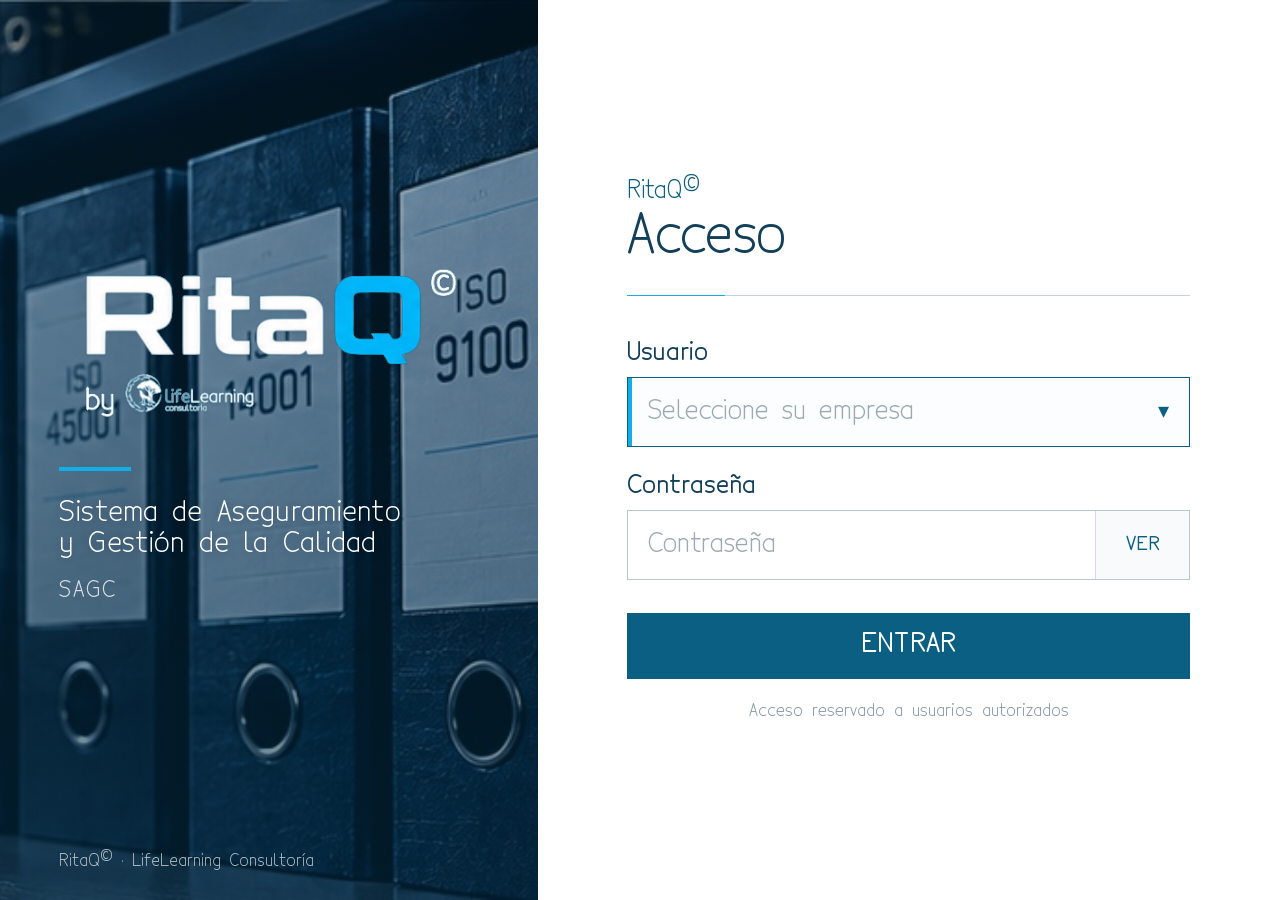
<file: index.html>
<!DOCTYPE html>
<html lang="es">
<head>
  <meta charset="UTF-8">
  <meta name="viewport" content="width=device-width, initial-scale=1.0">
  <meta name="color-scheme" content="light">
  <meta name="theme-color" content="#0b4f70">
  <title>RitaQ© | Acceso</title>
  <link rel="stylesheet" href="css/ritaq.css?v=20261008-1811">
</head>
<body class="login-page">

  <main class="login-layout">

    <section class="brand-panel" aria-label="RitaQ">
      <div class="brand-content">
        <img
          class="brand-logo"
          src="assets/RitaQ_transparente.png"
          alt="RitaQ© · LifeLearning Consultoría"
        >
        <span class="accent-line" aria-hidden="true"></span>
        <p class="brand-subtitle">Sistema de Aseguramiento<br>y Gestión de la Calidad</p>
        <p class="brand-acronym">SAGC</p>
      </div>

      <div class="brand-footer">RitaQ© · LifeLearning Consultoría</div>
    </section>

    <section class="access-panel">
      <div class="access-wrap">
        <div class="access-heading">
          <div class="product-name">RitaQ©</div>
          <h1>Acceso</h1>
          <span class="access-line" aria-hidden="true"></span>
        </div>

        <form id="formLogin" class="login-form" autocomplete="on" novalidate>
          <div class="field">
            <label id="usuarioEtiqueta" for="empresaTrigger">Usuario</label>
            <div class="empresa-select" id="empresaSelect">
              <input id="usuario" name="usuario" type="hidden" value="">
              <button id="empresaTrigger" class="empresa-trigger" type="button"
                      aria-haspopup="listbox" aria-expanded="false" aria-controls="empresaOpciones"
                      aria-label="Usuario: seleccionar empresa">
                <span id="empresaActual" class="empresa-actual empresa-placeholder">Seleccione su empresa</span>
                <span class="empresa-flecha" aria-hidden="true">▾</span>
              </button>
              <div id="empresaOpciones" class="empresa-opciones" role="listbox"
                   aria-labelledby="usuarioEtiqueta" hidden></div>
            </div>
          </div>

          <div class="field">
            <label for="password">Contraseña</label>
            <div class="password-wrap">
              <input
                id="password"
                name="password"
                type="password"
                autocomplete="current-password"
                placeholder="Contraseña"
                required
              >
              <button id="btnMostrar" class="show-password" type="button"
                      aria-label="Mostrar contraseña">VER</button>
            </div>
          </div>

          <div id="mensajeLogin" class="mensaje-login" role="status" aria-live="polite"></div>

          <button id="btnEntrar" class="login-button" type="submit">ENTRAR</button>

          <p class="restricted">Acceso reservado a usuarios autorizados</p>
        </form>
      </div>

      <footer class="mobile-footer">RitaQ© · LifeLearning Consultoría</footer>
    </section>

  </main>

  <script src="config/usuarios.js?v=20261008-1811"></script>
  <script src="data/maestro_clientes.js?v=20261008-1811"></script>
  <script src="js/actividad.js?v=20261008-1811"></script>
  <script src="js/sesion.js?v=20261008-1811"></script>
  <script src="js/auth.js?v=20261008-1811"></script>
</body>
</html>
</file>
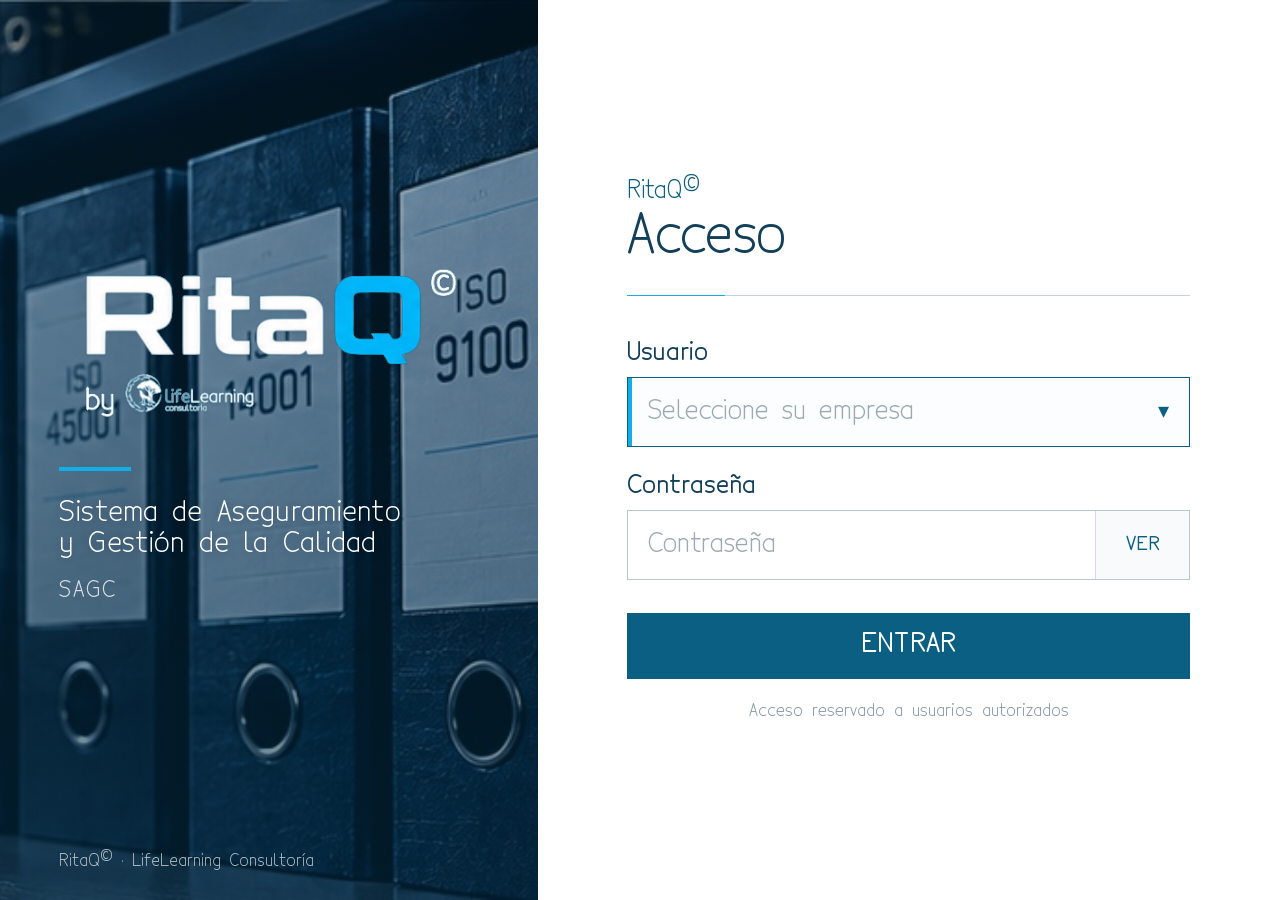
<file: cliente.html>
<!DOCTYPE html>
<html lang="es"><head><meta charset="UTF-8"><meta name="viewport" content="width=device-width, initial-scale=1.0"><meta name="color-scheme" content="light"><meta name="theme-color" content="#0b5f82"><title>RitaQ© | Entorno Usuario</title>
<link rel="stylesheet" href="consultor_visual_v3.css?v=20261001-1800"><link rel="stylesheet" href="css/politicas_compromisos.css"><link rel="stylesheet" href="css/informacion_documentada.css">
<style>
/* Ajustes exclusivos del visor; ningún cambio en el consultor */
@font-face{font-family:Tecnico;src:url('assets/tecnico_regular.ttf') format('truetype');font-weight:400;font-style:normal}
@font-face{font-family:Tecnico;src:url('assets/tecnico_bold.ttf') format('truetype');font-weight:700;font-style:normal}
.rq-cliente-cabecera{display:flex;align-items:center;gap:18px;min-width:0}.rq-logo-cliente{max-width:155px;max-height:65px;object-fit:contain;display:none}.rq-cliente-cabecera .mode{overflow-wrap:anywhere}
.menu-btn:disabled{opacity:.42;cursor:not-allowed;background:transparent}.menu-btn:disabled:hover{background:transparent}.menu-btn:disabled .num{opacity:.65}
.rq-pc-visor-layout{margin:0;max-width:100%}
/* Categorías ISO: mismo código cromático que el consultor. */
.rq-pc-visor-layout .rq-pc-categoria{
 display:block;text-align:left;min-height:132px;width:100%;padding:20px 23px;
 background:color-mix(in srgb,var(--norma-color,#0b5f82) 18%,white);border:2px solid var(--norma-color,#0b5f82);
 color:var(--norma-color,#0b5f82);font-family:Tecnico,Arial,sans-serif;
 font-size:22px;line-height:1.24;font-weight:400;cursor:pointer;
 transition:background-color .15s ease, opacity .15s ease;
}
.rq-pc-visor-layout .rq-pc-categoria:not(:disabled):hover{background:color-mix(in srgb,var(--norma-color,#0b5f82) 24%,white)}
.rq-pc-visor-layout .rq-pc-categoria:disabled,
.rq-pc-visor-layout .rq-pc-categoria:disabled:hover{
 opacity:.48;cursor:not-allowed;background:color-mix(in srgb,var(--norma-color,#0b5f82) 8%,white);
 border-color:var(--norma-color,#0b5f82);color:var(--norma-color,#0b5f82);
}
.rq-pc-visor-layout .rq-pc-visor-card{border:1px solid #b8d0dc;background:#fff;padding:18px;margin:14px 0}
.rq-pc-visor-layout .rq-pc-send{border:1px solid #0b5f82;background:#0b5f82;color:#fff;padding:9px 15px;font-family:inherit;cursor:pointer}
.rq-pc-visor-layout .rq-pc-sugerencia{display:block;width:100%;min-height:100px;box-sizing:border-box;margin:10px 0;border:1px solid #a8bdc9;padding:10px;font-family:inherit}
.rq-pc-visor-layout .rq-pc-documento{white-space:pre-wrap;line-height:1.6}
@media(max-width:700px){.rq-pc-visor-layout .rq-pc-categoria{min-height:100px;font-size:18px}}
@media(max-width:850px){.rq-logo-cliente{max-width:95px}.rq-cliente-cabecera .mode{font-size:21px}}
</style></head><body>
<div class="app-shell">
<header class="topbar"><div class="brand"><img src="assets/RitaQ_transparente.png" alt="RitaQ©" class="brand-logo"><div class="brand-copy"><div class="rq-cliente-cabecera"><div><div class="mode" id="rqNombreCliente">CLIENTE</div><div class="subtitle">Sistema de Aseguramiento y Gestión de la Calidad</div></div><img id="rqLogoCliente" class="rq-logo-cliente" alt="Logotipo del cliente"></div></div></div>
<div class="session"><div class="session-user"><span class="session-label">USUARIO</span><strong id="usuarioActivo"></strong></div><button id="btnSalir" class="logout" type="button">SALIR</button></div></header>
<div class="workspace"><main class="work-area"><section class="welcome" id="panelInicio"><div class="section-kicker">RitaQ©</div><h1 id="tituloInicio">Empresa Cliente</h1><div class="cyan-rule"></div><p class="lead">Selecciona un área de trabajo en la banda lateral.</p><div class="empty-state"><div class="empty-title">Área de trabajo</div><p>Los botones sin información disponible aparecen desactivados.</p></div></section>
<section class="module-view" id="panelModulo" hidden><div class="section-kicker" id="kickerModulo">RitaQ© · VISOR CLIENTE</div><h1 id="tituloModulo">Políticas y Compromisos</h1><div class="cyan-rule"></div><div id="contenidoModulo"></div><p id="rq-politicas-cliente-estado" role="status"></p></section></main>
<aside class="side-menu" aria-label="Áreas del entorno cliente"><div class="side-head"><span>ÁREAS DE TRABAJO</span></div><nav class="menu-scroll" id="menuCliente">
<button aria-disabled="true" class="menu-btn admin" data-num="0" data-title="Gestión de Usuarios" disabled="" type="button">
<span class="num">0</span><span class="label">Gestión de Usuarios</span>
</button>
<div class="menu-separator"></div>
<button aria-disabled="true" class="menu-btn" data-num="1" data-title="Información Documentada y Sistema" disabled="" type="button">
<span class="num">1</span><span class="label">Información Documentada y Sistema</span>
</button>
<button aria-disabled="true" class="menu-btn" data-num="2" data-title="Políticas y Compromisos" disabled="" type="button">
<span class="num">2</span><span class="label">Políticas y Compromisos</span>
</button>
<button aria-disabled="true" class="menu-btn" data-num="3" data-title="Análisis de Riesgos y Oportunidades" disabled="" type="button">
<span class="num">3</span><span class="label">Análisis de Riesgos y Oportunidades</span>
</button>
<button aria-disabled="true" class="menu-btn" data-num="4" data-title="Grupos de Interés" disabled="" type="button">
<span class="num">4</span><span class="label">Grupos de Interés</span>
</button>
<button aria-disabled="true" class="menu-btn" data-num="5" data-title="Legislación y Normativa" disabled="" type="button">
<span class="num">5</span><span class="label">Legislación y Normativa</span>
</button>
<button aria-disabled="true" class="menu-btn" data-num="6" data-title="Indicadores y Objetivos (CMI)" disabled="" type="button">
<span class="num">6</span><span class="label">Indicadores y Objetivos (CMI)</span>
</button>
<button aria-disabled="true" class="menu-btn" data-num="7" data-title="Recursos Humanos" disabled="" type="button">
<span class="num">7</span><span class="label">Recursos Humanos</span>
</button>
<button aria-disabled="true" class="menu-btn" data-num="8" data-title="Infraestructura y Mantenimiento" disabled="" type="button">
<span class="num">8</span><span class="label">Infraestructura y Mantenimiento</span>
</button>
<button aria-disabled="true" class="menu-btn" data-num="9" data-title="Producción, Equipos y Servicios" disabled="" type="button">
<span class="num">9</span><span class="label">Producción, Equipos y Servicios</span>
</button>
<button aria-disabled="true" class="menu-btn" data-num="10" data-title="Mejora y Calidad" disabled="" type="button">
<span class="num">10</span><span class="label">Mejora y Calidad</span>
</button>
<button aria-disabled="true" class="menu-btn" data-num="11" data-title="Impacto Ambiental" disabled="" type="button">
<span class="num">11</span><span class="label">Impacto Ambiental</span>
</button>
<button aria-disabled="true" class="menu-btn" data-num="12" data-title="Otros" disabled="" type="button">
<span class="num">12</span><span class="label">Otros</span>
</button>
<div class="menu-separator"></div>
<button aria-disabled="true" class="menu-btn notices" data-num="13" data-title="Avisos y Comunicaciones" disabled="" type="button">
<span class="num">13</span>
<span class="label">Avisos y Comunicaciones</span>
<span class="counter" hidden="" id="contadorAvisos">0</span>
</button>
</nav><div class="side-foot"><span>RitaQ©</span><span class="dot">·</span><span>LifeLearning Consultoría</span></div></aside></div></div>
<script src="js/sesion.js"></script><script src="data/maestro_clientes.js"></script><script src="js/politicas_visor.js"></script><script src="js/informacion_documentada.js"></script>
<script>
(function(){'use strict';
const sesion=window.RitaQSesion&&RitaQSesion.obtener();if(!sesion||sesion.perfil!=='EMPRESA'){location.replace('index.html');return}
const read=(key)=>{try{return JSON.parse(localStorage.getItem(key)||'null')}catch(_){return null}};
const base=window.RITAQ_CLIENTES_BASE||[];
const guardados=read('RITAQ_CLIENTES_V1')||read('RITAQ_CLIENTES_CACHE_V2');
const clientes=Array.isArray(guardados)?guardados:base;
const codigo=String(sesion.codigoCliente||'').toUpperCase();
const cliente=clientes.find(c=>[c.id,c.codigo_cliente,c.usuario_acceso].some(v=>String(v||'').toUpperCase()===codigo));
const nombre=cliente?.razon_social||sesion.nombre||codigo||'CLIENTE';
document.getElementById('rqNombreCliente').textContent=nombre;
document.getElementById('tituloInicio').textContent=nombre;
document.getElementById('usuarioActivo').textContent=sesion.usuario||codigo;
const logo=cliente?.logo_blanco||cliente?.logoBlanco||'';
if(typeof logo==='string'&&logo.trim()){
 const img=document.getElementById('rqLogoCliente');
 // Solo ruta local o URL de imagen, nunca HTML.
 if(/^(https?:\/\/|data:image\/|assets\/)/i.test(logo)){img.src=logo;img.style.display='block';img.onerror=()=>{img.style.display='none'}}
}
const ids=new Set([cliente?.id,cliente?.codigo_cliente,cliente?.usuario_acceso].filter(Boolean).map(String));
const getDocs=()=>read('RITAQ_POLITICAS_COMPROMISOS_V1')||[];
const assign=()=>read('RITAQ_POLITICAS_ASIGNACIONES_V2')||{};
const tienePoliticas=()=>Array.isArray(getDocs())&&getDocs().some(d=>d.estado!=='Obsoleto'&&((assign()[d.numeroMaestro]||assign()[d.id]||d.clientes||[]).some(id=>ids.has(String(id)))));
const btn1=document.querySelector('#menuCliente [data-num="1"]');
const btn2=document.querySelector('#menuCliente [data-num="2"]');
const autorizados = new Set(Array.isArray(cliente?.permisos_visores) ? cliente.permisos_visores.map(Number) : []);
function actualizar(){
 document.querySelectorAll('#menuCliente .menu-btn').forEach(b=>{
  const n=Number(b.dataset.num);
  const permitido=n!==0 && autorizados.has(n);
  // Los módulos 1 y 2 mantienen sus controles de contenido.
  const disponible=n===1 ? !!(window.RitaQDocumentacion && RitaQDocumentacion.tieneCliente(cliente))
    : n===2 ? tienePoliticas() : true;
  b.disabled=!(permitido && disponible);
  b.setAttribute('aria-disabled',String(b.disabled));
 });
}
actualizar();
document.getElementById('menuCliente').addEventListener('click',e=>{
 const b=e.target.closest('button.menu-btn');if(!b||b.disabled||!autorizados.has(Number(b.dataset.num)))return;
 document.querySelectorAll('#menuCliente .menu-btn').forEach(x=>x.classList.remove('active'));b.classList.add('active');
 document.getElementById('panelInicio').hidden=true;document.getElementById('panelModulo').hidden=false;
 const contenido=document.getElementById('contenidoModulo');
 if(b.dataset.num==='1'){document.getElementById('tituloModulo').textContent='Información Documentada y Sistema';RitaQDocumentacion.cliente(contenido,cliente)}
 else if(b.dataset.num==='2'){document.getElementById('tituloModulo').textContent='Políticas y Compromisos';RitaQPoliticasVisor.iniciar(contenido,document.getElementById('rq-politicas-cliente-estado'),sesion)}
 else{document.getElementById('tituloModulo').textContent=b.dataset.title;contenido.replaceChildren();const aviso=document.createElement('p');aviso.textContent='Visor autorizado para esta organización. Su funcionalidad aún no está implementada en el entorno cliente.';contenido.append(aviso)}
});
document.getElementById('btnSalir').addEventListener('click',()=>{RitaQSesion.cerrar();location.href='index.html'});
})();
</script></body></html>
</file>
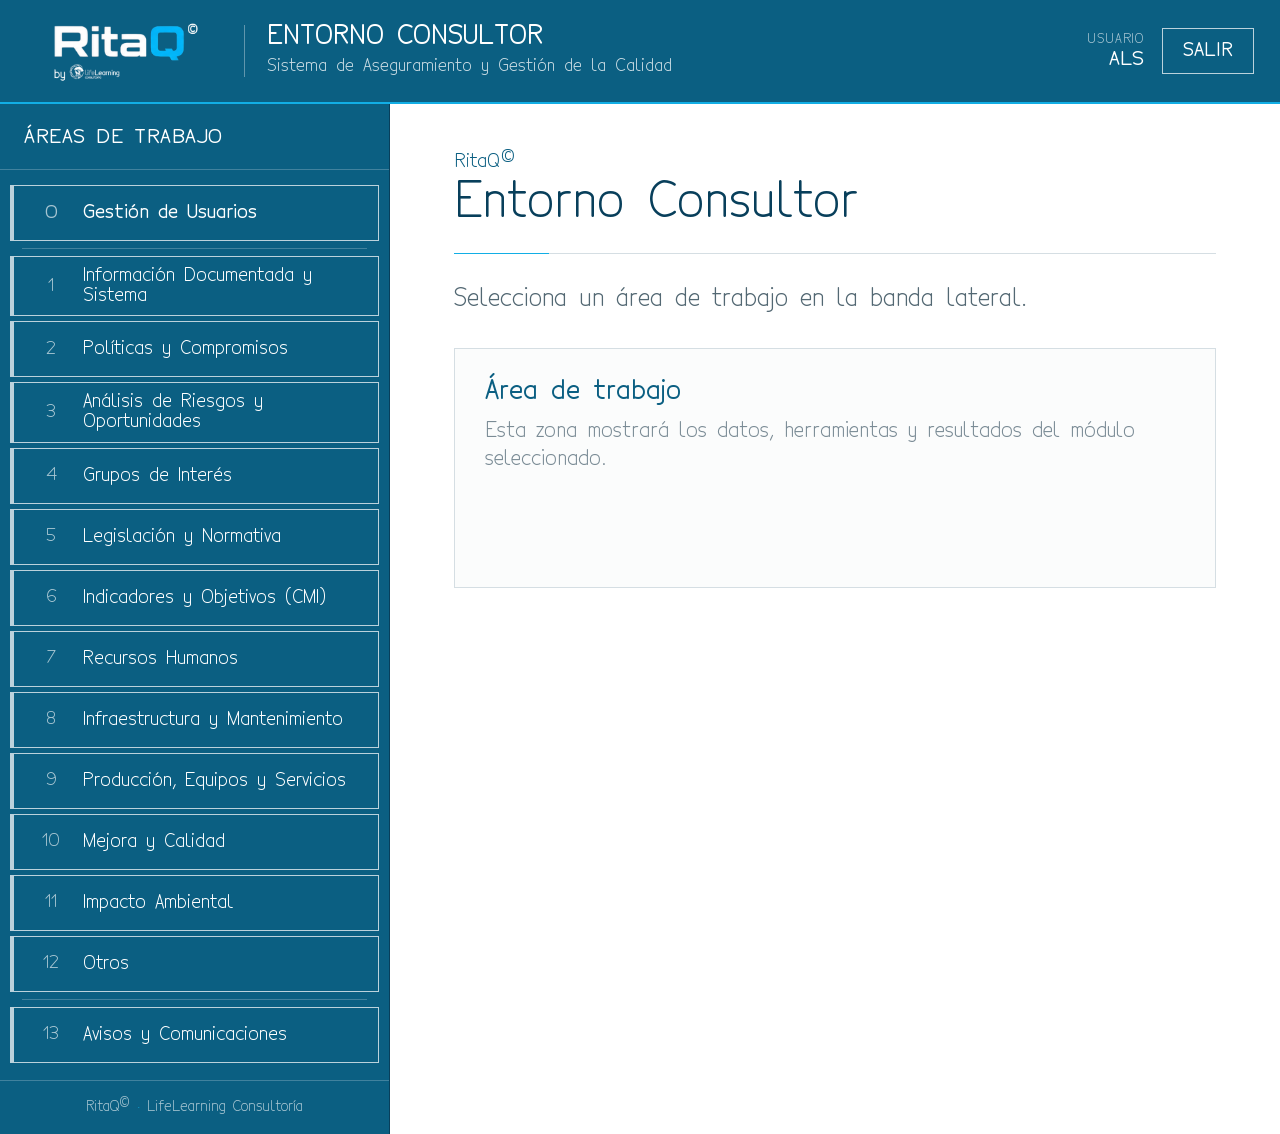
<file: consultor.html>
<!DOCTYPE html>
<html lang="es">
<head>
  <meta charset="UTF-8">
  <meta name="viewport" content="width=device-width, initial-scale=1.0">
  <meta name="color-scheme" content="light">
  <meta name="theme-color" content="#0b5f82">
  <title>RitaQ© | Entorno Consultor</title>
  <!-- RITAQ VISUAL V3: menú izquierda + cabecera azul + botones enmarcados -->
  <link rel="stylesheet" href="consultor_visual_v3.css?v=20261001-1800">
  <link rel="stylesheet" href="css/gestion_usuarios.css">
  <link rel="stylesheet" href="css/politicas_compromisos.css">
  <link rel="stylesheet" href="css/informacion_documentada.css">
  <style>
    /* Menú Otros integrado en el área central, sin alterar la barra lateral */
    .rq-otros-grid{display:grid;grid-template-columns:repeat(2,minmax(0,1fr));gap:18px}
    .rq-otros-gordito{display:grid;grid-template-columns:48px minmax(0,1fr);align-items:center;gap:16px;min-height:126px;padding:22px 20px;border:1px solid #0b5f82;background:#fff;color:#0b5f82;font:inherit;font-size:24px;text-align:left;cursor:pointer;overflow-wrap:anywhere}
    .rq-otros-gordito:hover{background:#f4f9fb;border-color:#12aee5}
    .rq-otros-gordito:focus-visible,.rq-otros-volver:focus-visible{outline:3px solid #12aee5;outline-offset:3px}
    .rq-otros-num{display:flex;align-items:center;justify-content:center;width:48px;height:48px;border:1px solid currentColor;border-radius:50%;font-size:22px}
    .rq-plan-grid{grid-template-columns:repeat(4,minmax(0,1fr));gap:12px}
    .rq-plan-grid .rq-otros-gordito{min-height:120px;padding:14px 11px;grid-template-columns:35px minmax(0,1fr);gap:9px;font-size:16px}
    .rq-plan-grid .rq-otros-num{width:35px;height:35px;font-size:16px}
    @media(max-width:1100px){.rq-plan-grid{grid-template-columns:repeat(2,minmax(0,1fr))}}
    @media(max-width:620px){.rq-plan-grid{grid-template-columns:1fr}}
    .rq-otros-volver{margin:0 0 22px;padding:9px 15px;border:1px solid #0b5f82;background:#fff;color:#0b5f82;font:inherit;cursor:pointer}
    @media(max-width:700px){.rq-otros-grid{grid-template-columns:1fr;gap:12px}.rq-otros-gordito{min-height:95px;padding:16px 12px;font-size:20px;grid-template-columns:38px minmax(0,1fr)}.rq-otros-num{width:36px;height:36px;font-size:19px}}

    /* Botón 2 · Políticas y Compromisos. Colores exclusivos de cada norma. */
    .rq-politicas-grid{display:grid;grid-template-columns:repeat(2,minmax(0,1fr));gap:18px;width:100%}
    .rq-politicas-gordito{display:flex;align-items:center;gap:17px;min-height:132px;padding:22px;border:2px solid var(--politica-color);background:color-mix(in srgb,var(--politica-color) 12%,white);color:var(--politica-color);font:inherit;font-size:21px;font-weight:700;text-align:left;cursor:pointer}
    .rq-politicas-gordito:hover{background:color-mix(in srgb,var(--politica-color) 22%,white)}
    .rq-politicas-gordito:focus-visible{outline:3px solid var(--politica-color);outline-offset:3px}
    .rq-politicas-gordito .rq-politicas-num{display:grid;place-items:center;flex:none;width:46px;height:46px;border:2px solid currentColor;border-radius:50%;font-size:22px}
    .rq-politicas-gordito .rq-politicas-norma{display:block;margin-top:7px;font-size:16px;font-weight:400}
    .rq-politicas-gordito.rq-politicas-alerta{position:relative}
    .rq-politicas-globo{position:absolute;top:12px;right:12px;display:grid;place-items:center;min-width:34px;height:34px;padding:0 8px;border-radius:999px;background:#ff1e00;color:#fff;font-size:18px;font-weight:700;line-height:1;box-shadow:0 0 0 2px #fff}
    @media(max-width:850px){.rq-politicas-grid{grid-template-columns:1fr}.rq-politicas-gordito{min-height:106px}}

    /* Capítulo 0 · Generalidades. Sólo afecta al contenido del módulo. */
    .rq-pa-form{max-width:1050px;width:100%;color:#083f5b}
    .rq-pa-form fieldset{border:1px solid #d3dee4;background:#fbfcfd;margin:0 0 17px;padding:18px;min-width:0}
    .rq-pa-form legend{font-size:20px;color:#0b5f82;padding:0 9px}
    .rq-pa-form label{display:block;margin:10px 0 6px;font-size:16px;color:#083f5b}
    .rq-pa-form input,.rq-pa-form textarea{box-sizing:border-box;display:block;width:100%;padding:10px 12px;border:1px solid #b8c8d2;background:#fff;color:#000;font:inherit;font-size:16px}
    .rq-pa-form textarea{min-height:140px;line-height:1.5;resize:vertical}
    .rq-pa-form .rq-pa-help{font-size:14px;color:#607784;line-height:1.5;margin:4px 0 12px}
    .rq-pa-form .rq-pa-head{font-size:17px;color:#526b79;margin:0 0 18px}
    @media(max-width:620px){.rq-pa-form fieldset{padding:12px}.rq-pa-form legend{font-size:17px}}

    /* Capítulo 6: documento fijo, lectura e imagen original */
    .rq-pa6-doc{max-width:1060px;width:100%;color:#233945;line-height:1.65;font-size:16px}
    .rq-pa6-doc h2{font-size:23px;color:#0b5f82;margin:28px 0 12px}
    .rq-pa6-doc h3{font-size:19px;color:#0b5f82;margin:22px 0 9px}
    .rq-pa6-doc h4{font-size:17px;color:#0b5f82;margin:18px 0 7px}
    .rq-pa6-doc p{margin:0 0 13px;white-space:pre-wrap}
    .rq-pa6-doc figure{margin:25px 0 15px;padding:12px;border:1px solid #d3dee4;background:#fff}
    .rq-pa6-doc figure img{display:block;max-width:100%;height:auto;margin:auto}
    .rq-pa6-doc figcaption{font-size:14px;color:#526b79;text-align:center;margin-top:12px}
    .rq-pa6-doc .rq-pa6-error{border:1px solid #a33;padding:18px;background:#fff5f5;color:#8b1e1e}
  </style>
</head>
<body>

<div class="app-shell">

  <header class="topbar">
    <div class="brand">
      <img src="assets/RitaQ_transparente.png" alt="RitaQ©" class="brand-logo">
      <div class="brand-copy">
        <div class="mode">ENTORNO CONSULTOR</div>
        <div class="subtitle">Sistema de Aseguramiento y Gestión de la Calidad</div>
      </div>
    </div>

    <div class="session">
      <div class="session-user">
        <span class="session-label">USUARIO</span>
        <strong id="usuarioActivo">ALS</strong>
      </div>
      <button id="btnSalir" class="logout" type="button">SALIR</button>
    </div>
  </header>

  <div class="workspace">

    <main class="work-area">
      <section class="welcome" id="panelInicio">
        <div class="section-kicker">RitaQ©</div>
        <h1>Entorno Consultor</h1>
        <div class="cyan-rule"></div>

        <p class="lead">
          Selecciona un área de trabajo en la banda lateral.
        </p>

        <div class="empty-state">
          <div class="empty-title">Área de trabajo</div>
          <p>
            Esta zona mostrará los datos, herramientas y resultados del módulo seleccionado.
          </p>
        </div>
      </section>

      <section class="module-view" id="panelModulo" hidden>
        <div class="section-kicker">RitaQ© · CONSULTOR</div>
        <h1 id="tituloModulo"></h1>
        <div class="cyan-rule"></div>
        <div id="contenidoModulo" class="module-placeholder">
          <p>Contenido pendiente de definir.</p>
        </div>
      </section>
    </main>

    <aside class="side-menu" aria-label="Áreas del entorno consultor">
      <div class="side-head">
        <span>ÁREAS DE TRABAJO</span>
      </div>

      <nav class="menu-scroll" id="menuConsultor">
        <button class="menu-btn admin" type="button" data-num="0" data-title="Gestión de Usuarios">
          <span class="num">0</span><span class="label">Gestión de Usuarios</span>
        </button>

        <div class="menu-separator"></div>

        <button class="menu-btn" type="button" data-num="1" data-title="Información Documentada y Sistema">
          <span class="num">1</span><span class="label">Información Documentada y Sistema</span>
        </button>

        <button class="menu-btn" type="button" data-num="2" data-title="Políticas y Compromisos">
          <span class="num">2</span><span class="label">Políticas y Compromisos</span>
        </button>

        <button class="menu-btn" type="button" data-num="3" data-title="Análisis de Riesgos y Oportunidades">
          <span class="num">3</span><span class="label">Análisis de Riesgos y Oportunidades</span>
        </button>

        <button class="menu-btn" type="button" data-num="4" data-title="Grupos de Interés">
          <span class="num">4</span><span class="label">Grupos de Interés</span>
        </button>

        <button class="menu-btn" type="button" data-num="5" data-title="Legislación y Normativa">
          <span class="num">5</span><span class="label">Legislación y Normativa</span>
        </button>

        <button class="menu-btn" type="button" data-num="6" data-title="Indicadores y Objetivos (CMI)">
          <span class="num">6</span><span class="label">Indicadores y Objetivos (CMI)</span>
        </button>

        <button class="menu-btn" type="button" data-num="7" data-title="Recursos Humanos">
          <span class="num">7</span><span class="label">Recursos Humanos</span>
        </button>

        <button class="menu-btn" type="button" data-num="8" data-title="Infraestructura y Mantenimiento">
          <span class="num">8</span><span class="label">Infraestructura y Mantenimiento</span>
        </button>

        <button class="menu-btn" type="button" data-num="9" data-title="Producción, Equipos y Servicios">
          <span class="num">9</span><span class="label">Producción, Equipos y Servicios</span>
        </button>

        <button class="menu-btn" type="button" data-num="10" data-title="Mejora y Calidad">
          <span class="num">10</span><span class="label">Mejora y Calidad</span>
        </button>

        <button class="menu-btn" type="button" data-num="11" data-title="Impacto Ambiental">
          <span class="num">11</span><span class="label">Impacto Ambiental</span>
        </button>

        <button class="menu-btn" type="button" data-num="12" data-title="Otros">
          <span class="num">12</span><span class="label">Otros</span>
        </button>

        <div class="menu-separator"></div>

        <button class="menu-btn notices" type="button" data-num="13" data-title="Avisos y Comunicaciones">
          <span class="num">13</span>
          <span class="label">Avisos y Comunicaciones</span>
          <span class="counter" id="contadorAvisos" hidden>0</span>
        </button>
      </nav>

      <div class="side-foot">
        <span>RitaQ©</span>
        <span class="dot">·</span>
        <span>LifeLearning Consultoría</span>
      </div>
    </aside>

  </div>
</div>

<script src="js/sesion.js"></script>
<script src="data/maestro_clientes.js"></script>
<script src="js/gestion_usuarios.js?v=20261118-rescate"></script>
<script src="js/politicas_compromisos.js"></script>
<script src="js/informacion_documentada.js"></script>
<script>
(function(){
  const menu = document.getElementById("menuConsultor");
  const inicio = document.getElementById("panelInicio");
  const modulo = document.getElementById("panelModulo");
  const titulo = document.getElementById("tituloModulo");
  const contador = document.getElementById("contadorAvisos");

  // Contador preparado. Si el valor es 0, desaparece.
  window.RitaQ = window.RitaQ || {};
  window.RitaQ.setAvisosPendientes = function(cantidad){
    const n = Math.max(0, Number(cantidad) || 0);
    contador.textContent = String(n);
    contador.hidden = n === 0;
  };

  menu.addEventListener("click", function(ev){
    const btn = ev.target.closest(".menu-btn");
    if(!btn) return;
    menu.querySelectorAll(".menu-btn").forEach(b => b.classList.remove("active"));
    btn.classList.add("active");

    inicio.hidden = true;
    modulo.hidden = false;
    titulo.textContent = btn.dataset.title || "";

    const contenido = document.getElementById("contenidoModulo");
    if(btn.dataset.num === "1" && window.RitaQDocumentacion){
      contenido.className = "";
      window.RitaQDocumentacion.consultor(contenido, titulo);
    }else if(btn.dataset.num === "2"){
      mostrarPoliticas(contenido);
    }else if(btn.dataset.num === "12"){
      mostrarOtros(contenido);
    }else if(btn.dataset.num === "0" && window.RitaQGestionUsuarios){
      contenido.className = "";
      window.RitaQGestionUsuarios.mostrar(contenido);
    }else{
      contenido.className = "module-placeholder";
      contenido.innerHTML = "<p>Contenido pendiente de definir.</p>";
    }
  });

  const categoriasPoliticas = [
    {nombre:"Políticas / Compromisos de Calidad", norma:"ISO 9001", color:"#0868b1"},
    {nombre:"Políticas / Compromisos Medioambientales", norma:"ISO 14001", color:"#32bd00"},
    {nombre:"Políticas / Compromisos de Seguridad de la Información", norma:"ISO 27001", color:"#8236a7"},
    {nombre:"Políticas / Compromisos de Seguridad Laboral", norma:"ISO 45001", color:"#b44b08"}
  ];
  function contarPropuestasPendientes(){
    try{
      const lista = JSON.parse(localStorage.getItem('RITAQ_POLITICAS_PROPUESTAS_V1') || '[]');
      if(!Array.isArray(lista)) return 0;
      return lista.filter(item => String(item?.estado || '').toLowerCase() !== 'revisada').length;
    }catch(_){
      return 0;
    }
  }

  function mostrarPoliticas(contenido){
    titulo.textContent = "Políticas y Compromisos";
    contenido.className = "";
    const grid = document.createElement("div");
    grid.className = "rq-politicas-grid";
    categoriasPoliticas.forEach((item, i) => {
      const boton = document.createElement("button");
      boton.type = "button";
      boton.className = "rq-politicas-gordito";
      boton.style.setProperty("--politica-color",item.color);
      const num = document.createElement("span");
      num.className = "rq-politicas-num";
      num.textContent = String(i + 1);
      const nombre = document.createElement("span");
      nombre.textContent = item.nombre;
      const norma = document.createElement("small");
      norma.className = "rq-politicas-norma";
      norma.textContent = item.norma;
      nombre.append(norma);
      boton.append(num,nombre);
      boton.addEventListener("click", () => {
        titulo.textContent = item.nombre + " (" + item.norma + ")";
        window.RitaQPoliticasConsultor.mostrar(contenido,item.norma,() => mostrarPoliticas(contenido));
      });
      grid.append(boton);
    });
    const propuestasPendientes = contarPropuestasPendientes();
    const propuestas = document.createElement('button');
    propuestas.type='button';
    propuestas.className='rq-politicas-gordito rq-politicas-alerta';
    propuestas.style.setProperty('--politica-color','#FF2800');
    propuestas.innerHTML='<span class="rq-politicas-num">99</span><span>Propuestas de cambio<small class="rq-politicas-norma">Solicitudes de los clientes</small></span>';
    if(propuestasPendientes > 0){
      const globo = document.createElement('span');
      globo.className = 'rq-politicas-globo';
      globo.textContent = String(propuestasPendientes);
      globo.setAttribute('aria-label', propuestasPendientes + ' propuestas pendientes');
      propuestas.append(globo);
    }
    propuestas.addEventListener('click',()=>{titulo.textContent='99 · Propuestas de cambio';window.RitaQPoliticasConsultor.mostrarPropuestas(contenido,()=>mostrarPoliticas(contenido))});
    grid.append(propuestas);
    contenido.replaceChildren(grid);
  }

  const serviciosOtros = [
    "Planes de Autoprotección",
    "Planes Puntuales de Seguridad y Evacuación",
    "Simulacros de Evacuación",
    "Cálculo de Huella de Carbono",
    "Auditoría Salarial",
    "Cálculo de Brecha Salarial"
  ];
  const accionesAutoproteccion = [
    "ALTA / EDICIÓN DE PLAN NUEVO",
    "CONSULTA DE UN PLAN DE AUTOPROTECCIÓN",
    "PLANES EN VIGOR",
    "HISTÓRICO DE PLANES"
  ];

  const capitulosPlan = [
    "0. GENERALIDADES",
    "1. IDENTIFICACIÓN DE TITULARES Y EMPLAZAMIENTO",
    "2. DESCRIPCIÓN DE LA ACTIVIDAD Y DEL MEDIO FÍSICO",
    "3. INVENTARIO, ANÁLISIS Y EVALUACIÓN DE RIESGOS",
    "4. MEDIDAS Y MEDIOS DE AUTOPROTECCIÓN",
    "5. PROGRAMA DE MANTENIMIENTO DE INSTALACIONES",
    "6. PLAN DE ACTUACIÓN ANTE EMERGENCIAS",
    "7. INTEGRACIÓN EN PLANES DE ÁMBITO SUPERIOR",
    "8. IMPLANTACIÓN DEL PLAN DE AUTOPROTECCIÓN",
    "9. MANTENIMIENTO DE LA EFICACIA Y ACTUALIZACIÓN",
    "10. PROTOCOLO DE PRIMEROS AUXILIOS",
    "ANEXOS"
  ];

  function crearGorditos(nombres, alPulsar, claseExtra = ""){
    const grid = document.createElement("div");
    grid.className = "rq-otros-grid" + (claseExtra ? " " + claseExtra : "");
    nombres.forEach((nombre, indice) => {
      const boton = document.createElement("button");
      boton.type = "button";
      boton.className = "rq-otros-gordito";
      const numero = document.createElement("span");
      numero.className = "rq-otros-num";
      numero.setAttribute("aria-hidden", "true");
      numero.textContent = claseExtra === "rq-plan-grid" ? (indice < 11 ? String(indice) : "A") : String(indice + 1);
      const texto = document.createElement("span");
      texto.textContent = nombre;
      boton.append(numero, texto);
      boton.addEventListener("click", () => alPulsar(indice));
      grid.appendChild(boton);
    });
    return grid;
  }

  function mostrarOtros(contenido){
    titulo.textContent = "Otros";
    contenido.className = "";
    contenido.replaceChildren(crearGorditos(serviciosOtros, indice => {
      if(indice === 0) mostrarPlanesAutoproteccion(contenido);
      if(indice === 2 && window.RitaQGestionUsuarios?.mostrarSimulacros?.(contenido, () => mostrarOtros(contenido))){
        titulo.textContent = "Simulacros de Evacuación";
      }
    }));
  }

  function mostrarPlanesAutoproteccion(contenido){
    titulo.textContent = "Planes de Autoprotección";
    const volver = document.createElement("button");
    volver.type = "button";
    volver.className = "rq-otros-volver";
    volver.textContent = "← Volver a Otros";
    volver.addEventListener("click", () => mostrarOtros(contenido));
    contenido.replaceChildren(volver, crearGorditos(accionesAutoproteccion, indice => {
      if(indice === 0) mostrarAltaPlan(contenido);
    }));
  }

  function mostrarAltaPlan(contenido){
    titulo.textContent = "Alta / Edición de Plan Nuevo";
    const volver = document.createElement("button");
    volver.type = "button";
    volver.className = "rq-otros-volver";
    volver.textContent = "← Volver a Planes de Autoprotección";
    volver.addEventListener("click", () => mostrarPlanesAutoproteccion(contenido));
    contenido.className = "";
    contenido.replaceChildren(volver, crearGorditos(capitulosPlan, indice => {
      switch (indice) {
        case 0: mostrarGeneralidades(contenido); break;
        case 1: mostrarIdentificacion(contenido); break;
        case 2: mostrarDescripcionActividad(contenido); break;
        case 6: mostrarPlanEmergencias(contenido); break;
        case 7: mostrarCapituloFijo(contenido, 7); break;
        case 8: mostrarCapituloFijo(contenido, 8); break;
        case 10: mostrarCapituloFijo(contenido, 10); break;
      }
    }, "rq-plan-grid"));
  }

  function mostrarDescripcionActividad(contenido){
    titulo.textContent = "Plan de Autoprotección · 2. Descripción de la actividad y del medio físico";
    const volver = document.createElement("button");
    volver.type = "button";
    volver.className = "rq-otros-volver";
    volver.textContent = "← Volver a la estructura del Plan";
    volver.addEventListener("click", () => mostrarAltaPlan(contenido));

    const formulario = document.createElement("form");
    formulario.className = "rq-pa-form";
    formulario.setAttribute("aria-label", "Descripción de la actividad y del medio físico del Plan de Autoprotección");
    formulario.addEventListener("submit", ev => ev.preventDefault());
    const intro = document.createElement("p");
    intro.className = "rq-pa-head";
    intro.textContent = "Capítulo 2. Descripción detallada de la actividad y del medio físico en el que se desarrolla";
    formulario.append(intro);

    function grupo(numero, tituloGrupo, campos){
      const bloque = document.createElement("fieldset");
      const leyenda = document.createElement("legend");
      leyenda.textContent = numero + ". " + tituloGrupo;
      bloque.append(leyenda);
      campos.forEach(campo => {
        const etiqueta = document.createElement("label");
        etiqueta.htmlFor = "rq-pa2-" + campo.id;
        etiqueta.textContent = campo.nombre;
        const control = document.createElement(campo.largo ? "textarea" : "input");
        control.id = "rq-pa2-" + campo.id;
        control.name = campo.id;
        if(campo.largo) control.rows = campo.filas || 4;
        else control.type = campo.tipo || "text";
        control.placeholder = campo.ayuda || "";
        bloque.append(etiqueta, control);
      });
      formulario.append(bloque);
    }

    grupo("2.1", "DESCRIPCIÓN DE LAS ACTIVIDADES DESARROLLADAS", [
      {id:"actividades", nombre:"Actividades principales y complementarias", largo:true, ayuda:"Describir las actividades realizadas en el establecimiento."},
      {id:"horarios", nombre:"Horarios, calendario y períodos de funcionamiento", largo:true},
      {id:"zonas_actividad", nombre:"Áreas y espacios donde se desarrolla cada actividad", largo:true}
    ]);
    grupo("2.2", "DESCRIPCIÓN DEL ESTABLECIMIENTO, DEPENDENCIAS E INSTALACIONES", [
      {id:"descripcion_centro", nombre:"Descripción general del establecimiento", largo:true},
      {id:"edificios", nombre:"Edificios, plantas, dependencias y zonas exteriores", largo:true},
      {id:"instalaciones", nombre:"Instalaciones y servicios existentes", largo:true, ayuda:"Electricidad, climatización, gas, cocina, agua y otros servicios que correspondan."},
      {id:"superficies", nombre:"Superficies, dimensiones y distribución", largo:true}
    ]);
    grupo("2.3", "CLASIFICACIÓN Y DESCRIPCIÓN DE LOS USUARIOS", [
      {id:"trabajadores", nombre:"Personal y trabajadores habituales"},
      {id:"usuarios", nombre:"Usuarios y ocupantes habituales", largo:true},
      {id:"visitantes", nombre:"Visitantes y ocupación ocasional", largo:true},
      {id:"ocupacion_maxima", nombre:"Ocupación máxima prevista"},
      {id:"necesidades_evacuacion", nombre:"Personas que puedan necesitar apoyo durante la evacuación", largo:true, ayuda:"Movilidad, visión, audición, edad u otras necesidades relevantes, sin incluir datos personales innecesarios."}
    ]);
    grupo("2.4", "DESCRIPCIÓN DEL ENTORNO URBANO, INDUSTRIAL O NATURAL", [
      {id:"entorno", nombre:"Características del entorno y usos colindantes", largo:true},
      {id:"riesgos_entorno", nombre:"Elementos y actividades próximos de interés para la autoprotección", largo:true}
    ]);
    grupo("2.5", "SITUACIÓN", [
      {id:"situacion", nombre:"Situación geográfica y referencias de ubicación", largo:true},
      {id:"coordenadas", nombre:"Coordenadas geográficas (si se conocen)"}
    ]);
    grupo("2.6", "EMPLAZAMIENTO Y ENTORNO INMEDIATO", [
      {id:"emplazamiento", nombre:"Distribución del recinto, límites y elementos próximos", largo:true},
      {id:"accesibilidad_exterior", nombre:"Condiciones del espacio exterior para la intervención", largo:true}
    ]);
    grupo("2.7", "ACCESOS", [
      {id:"accesos_recinto", nombre:"Accesos al recinto y desde la vía pública", largo:true},
      {id:"accesos_edificios", nombre:"Accesos a los edificios y dependencias", largo:true},
      {id:"accesos_emergencia", nombre:"Acceso y maniobra de servicios de emergencia", largo:true}
    ]);
    grupo("2.8", "CARACTERÍSTICAS CONSTRUCTIVAS", [
      {id:"construccion", nombre:"Tipología y características constructivas", largo:true},
      {id:"plantas_alturas", nombre:"Número de plantas, alturas y distribución", largo:true},
      {id:"elementos_constructivos", nombre:"Elementos constructivos relevantes para la seguridad", largo:true}
    ]);
    grupo("2.9", "SECTORES DE INCENDIO", [
      {id:"sectores", nombre:"Sectorización y compartimentación existentes", largo:true},
      {id:"puertas_cortafuego", nombre:"Puertas y elementos de separación relevantes", largo:true}
    ]);
    grupo("2.10", "VÍAS DE EVACUACIÓN", [
      {id:"recorridos", nombre:"Recorridos y salidas de evacuación", largo:true},
      {id:"escaleras_pasillos", nombre:"Pasillos, escaleras y otros elementos de circulación", largo:true},
      {id:"evacuacion_asistida", nombre:"Condiciones y limitaciones para la evacuación asistida", largo:true}
    ]);
    grupo("2.11", "PUNTOS DE REUNIÓN Y ESPACIOS SEGUROS", [
      {id:"puntos_reunion", nombre:"Puntos de reunión exteriores y alternativas", largo:true},
      {id:"espacios_seguros", nombre:"Espacios seguros y condicionantes particulares", largo:true}
    ]);

    contenido.className = "";
    contenido.replaceChildren(volver, formulario);
  }

  function mostrarGeneralidades(contenido){
    titulo.textContent = "Plan de Autoprotección · 0. Generalidades";
    const volver = document.createElement("button");
    volver.type = "button";
    volver.className = "rq-otros-volver";
    volver.textContent = "← Volver a la estructura del Plan";
    volver.addEventListener("click", () => mostrarAltaPlan(contenido));

    const formulario = document.createElement("form");
    formulario.className = "rq-pa-form";
    formulario.setAttribute("aria-label", "Generalidades del Plan de Autoprotección");
    formulario.addEventListener("submit", ev => ev.preventDefault());

    const intro = document.createElement("p");
    intro.className = "rq-pa-head";
    intro.textContent = "Capítulo 0. Generalidades";
    formulario.append(intro);

    function grupo(numero, nombre, nota, campos){
      const bloque = document.createElement("fieldset");
      const leyenda = document.createElement("legend");
      leyenda.textContent = numero + ". " + nombre;
      bloque.append(leyenda);
      if(nota){
        const ayuda = document.createElement("p");
        ayuda.className = "rq-pa-help";
        ayuda.textContent = nota;
        bloque.append(ayuda);
      }
      campos.forEach(campo => {
        const etiqueta = document.createElement("label");
        etiqueta.htmlFor = "rq-pa-" + campo.id;
        etiqueta.textContent = campo.nombre;
        const control = document.createElement(campo.tipo === "texto" ? "input" : "textarea");
        control.id = "rq-pa-" + campo.id;
        control.name = campo.id;
        if(campo.tipo === "texto") control.type = "text";
        else control.rows = campo.filas || 6;
        control.placeholder = campo.ayuda || "";
        bloque.append(etiqueta, control);
      });
      formulario.append(bloque);
    }
    grupo("0.1", "OBJETO Y ALCANCE", "Delimita a qué centro, actividad, instalaciones y personas se aplica el Plan.", [
      {id:"denominacion", nombre:"Denominación del centro o establecimiento", tipo:"texto", ayuda:"Nombre de la instalación"},
      {id:"actividad", nombre:"Actividad objeto del Plan", tipo:"texto", ayuda:"Actividad desarrollada"},
      {id:"alcance", nombre:"Ámbito de aplicación y límites", ayuda:"Edificios, plantas, terrenos, áreas, personal, usuarios y visitantes comprendidos en el Plan."}
    ]);
    grupo("0.2", "DEFINICIONES", "Apartado común de conceptos técnicos. Se incorporará el texto fijo revisado que se acuerde para el modelo definitivo.", [
      {id:"definiciones", nombre:"Definiciones particulares o adicionales del centro (si procede)", ayuda:"Sólo las definiciones que sean específicas de esta instalación."}
    ]);
    grupo("0.3", "ESTRUCTURA DEL PLAN DE AUTOPROTECCIÓN", "Los capítulos 1 a 9, el capítulo 10 de Primeros Auxilios y los anexos siguen la estructura única ya acordada.", [
      {id:"estructura", nombre:"Observaciones específicas sobre la estructura (si procede)", ayuda:"Indicar exclusivamente particularidades que deban reflejarse en este Plan."}
    ]);
    grupo("0.4", "NORMATIVA DE APLICACIÓN", "Las referencias comunes y territoriales deben contrastarse antes de incorporar el texto normativo definitivo.", [
      {id:"territorio", nombre:"Comunidad autónoma y municipio", tipo:"texto", ayuda:"Ubicación normativa de la instalación"},
      {id:"normas_especificas", nombre:"Normativa sectorial y disposiciones particulares aplicables", ayuda:"Añadir referencias específicas de la actividad o instalación, sin sustituir la normativa común."}
    ]);
    contenido.className = "";
    contenido.replaceChildren(volver, formulario);
  }

  function mostrarIdentificacion(contenido){
    titulo.textContent = "Plan de Autoprotección · 1. Identificación de titulares y emplazamiento";
    const volver = document.createElement("button");
    volver.type = "button";
    volver.className = "rq-otros-volver";
    volver.textContent = "← Volver a la estructura del Plan";
    volver.addEventListener("click", () => mostrarAltaPlan(contenido));

    const formulario = document.createElement("form");
    formulario.className = "rq-pa-form";
    formulario.setAttribute("aria-label", "Identificación de titulares y emplazamiento del Plan de Autoprotección");
    formulario.addEventListener("submit", ev => ev.preventDefault());
    const intro = document.createElement("p");
    intro.className = "rq-pa-head";
    intro.textContent = "Capítulo 1. Identificación de los titulares y emplazamiento de la actividad";
    formulario.append(intro);

    function grupo(numero, tituloGrupo, campos){
      const bloque = document.createElement("fieldset");
      const leyenda = document.createElement("legend");
      leyenda.textContent = numero + ". " + tituloGrupo;
      bloque.append(leyenda);
      campos.forEach(campo => {
        const etiqueta = document.createElement("label");
        etiqueta.htmlFor = "rq-pa1-" + campo.id;
        etiqueta.textContent = campo.nombre;
        const control = document.createElement(campo.largo ? "textarea" : "input");
        control.id = "rq-pa1-" + campo.id;
        control.name = campo.id;
        if(campo.largo) control.rows = 4;
        else control.type = campo.telefono ? "tel" : campo.correo ? "email" : "text";
        control.placeholder = campo.ayuda || "";
        bloque.append(etiqueta, control);
      });
      formulario.append(bloque);
    }
    grupo("1.1", "IDENTIFICACIÓN DEL EMPLAZAMIENTO", [
      {id:"nombre", nombre:"Denominación del establecimiento o instalación"},
      {id:"direccion", nombre:"Dirección completa"},
      {id:"localidad", nombre:"Municipio / Localidad"},
      {id:"provincia", nombre:"Provincia"},
      {id:"codigo_postal", nombre:"Código postal"},
      {id:"referencias", nombre:"Referencias y datos de localización adicionales (si procede)", largo:true}
    ]);
    grupo("1.2", "IDENTIFICACIÓN DEL TITULAR Y LICENCIATARIO DE LA ACTIVIDAD", [
      {id:"titular", nombre:"Razón social / Titular de la actividad"},
      {id:"nif", nombre:"NIF / CIF"},
      {id:"domicilio", nombre:"Domicilio social"},
      {id:"representante", nombre:"Representante o persona de contacto"},
      {id:"telefono_titular", nombre:"Teléfono de contacto", telefono:true},
      {id:"correo_titular", nombre:"Correo electrónico", correo:true},
      {id:"licenciatario", nombre:"Licenciatario o explotador de la actividad (si es distinto del titular)"}
    ]);
    grupo("1.3", "IDENTIFICACIÓN DEL DIRECTOR DEL PLAN DE AUTOPROTECCIÓN", [
      {id:"director_plan", nombre:"Nombre y apellidos"},
      {id:"cargo_director", nombre:"Cargo o función"},
      {id:"telefono_director", nombre:"Teléfono de contacto", telefono:true},
      {id:"correo_director", nombre:"Correo electrónico", correo:true}
    ]);
    grupo("1.4", "IDENTIFICACIÓN DEL DIRECTOR DEL PLAN DE ACTUACIÓN EN EMERGENCIAS", [
      {id:"director_emergencias", nombre:"Nombre y apellidos"},
      {id:"cargo_emergencias", nombre:"Cargo o función"},
      {id:"telefono_emergencias", nombre:"Teléfono de contacto", telefono:true},
      {id:"correo_emergencias", nombre:"Correo electrónico", correo:true},
      {id:"suplente_emergencias", nombre:"Suplente (si procede)"}
    ]);
    contenido.className = "";
    contenido.replaceChildren(volver, formulario);
  }

  async function mostrarPlanEmergencias(contenido){
    titulo.textContent = "Plan de Autoprotección · 6. Plan de actuación ante emergencias";
    const volver = document.createElement("button");
    volver.type = "button";
    volver.className = "rq-otros-volver";
    volver.textContent = "← Volver a la estructura del Plan";
    volver.addEventListener("click", () => mostrarAltaPlan(contenido));

    const documento = document.createElement("article");
    documento.className = "rq-pa6-doc";
    documento.setAttribute("aria-label", "Texto fijo del capítulo 6 del Plan de Autoprotección");
    const estado = document.createElement("p");
    estado.textContent = "Cargando el capítulo 6…";
    documento.append(estado);
    contenido.className = "";
    contenido.replaceChildren(volver, documento);

    try{
      const respuesta = await fetch("capitulo_6_texto.md", {cache:"no-store"});
      if(!respuesta.ok) throw new Error("HTTP " + respuesta.status);
      const texto = await respuesta.text();
      if(!documento.isConnected) return;
      documento.replaceChildren();
      // Interpretación mínima y segura del texto maestro, sin insertar HTML arbitrario.
      for(const linea of texto.replace(/\r/g, "").split("\n")){
        if(!linea.trim()) continue;
        const encabezado = linea.match(/^(#{1,4})\s+(.*)$/);
        let elemento;
        if(encabezado){
          elemento = document.createElement(encabezado[1].length === 1 ? "h2" : encabezado[1].length === 2 ? "h3" : "h4");
          elemento.textContent = encabezado[2];
        }else{
          elemento = document.createElement("p");
          // Las negritas marcadas en Markdown se muestran como texto simple.
          const partes = linea.split(/(\*\*[^*]+\*\*)/g);
          for(const parte of partes){
            if(parte.startsWith("**") && parte.endsWith("**")){
              const fuerte = document.createElement("strong");
              fuerte.textContent = parte.slice(2,-2);
              elemento.append(fuerte);
            }else elemento.append(document.createTextNode(parte));
          }
        }
        documento.append(elemento);
      }
      const figura = document.createElement("figure");
      const grafico = document.createElement("img");
      grafico.src = "capitulo_6_esquema_original.png";
      grafico.alt = "Esquema original de actuación ante emergencias, reproducido sin modificaciones";
      grafico.addEventListener("error", () => {
        const error = document.createElement("p");
        error.className = "rq-pa6-error";
        error.textContent = "No se encuentra capitulo_6_esquema_original.png. Debe instalarse junto a consultor.html.";
        grafico.replaceWith(error);
      },{once:true});
      const pie = document.createElement("figcaption");
      pie.textContent = "diagrama de actuación";
      figura.append(grafico,pie);
      // Colocar el esquema al comenzar el capítulo, justo antes del apartado 6.1.
      const primerApartado = Array.from(documento.children).find(elemento =>
        /^6\.1\./.test(elemento.textContent.trim())
      );
      if(primerApartado) documento.insertBefore(figura, primerApartado);
      else documento.append(figura);
    }catch(error){
      if(!documento.isConnected) return;
      estado.className = "rq-pa6-error";
      estado.textContent = "No se ha podido abrir capitulo_6_texto.md. Comprueba que los tres archivos del ZIP estén instalados juntos en el mismo directorio y que RitaQ© se abra desde el servidor web.";
      console.error("RitaQ© capítulo 6",error);
    }
  }


  async function mostrarCapituloFijo(contenido, numero){
    const descripciones = {
      7: "Integración en planes de ámbito superior",
      8: "Implantación del Plan de Autoprotección",
      10: "Protocolo de primeros auxilios"
    };
    titulo.textContent = "Plan de Autoprotección · " + numero + ". " + descripciones[numero];
    const volver = document.createElement("button");
    volver.type = "button";
    volver.className = "rq-otros-volver";
    volver.textContent = "← Volver a la estructura del Plan";
    volver.addEventListener("click", () => mostrarAltaPlan(contenido));
    const articulo = document.createElement("article");
    articulo.className = "rq-pa6-doc";
    articulo.setAttribute("aria-label", "Texto fijo del capítulo " + numero);
    const estado = document.createElement("p");
    estado.textContent = "Cargando el capítulo " + numero + "…";
    articulo.append(estado);
    contenido.className = "";
    contenido.replaceChildren(volver, articulo);
    try {
      const respuesta = await fetch("capitulo_" + numero + "_texto.md", {cache:"no-store"});
      if (!respuesta.ok) throw new Error("HTTP " + respuesta.status);
      const texto = await respuesta.text();
      if (!articulo.isConnected) return;
      articulo.replaceChildren();
      let tabla = null;
      for (const linea of texto.replace(/\r/g, "").split("\n")) {
        const contenidoLinea = linea.trim();
        if (numero === 8 && /^\|.*\|$/.test(contenidoLinea)) {
          const celdas = contenidoLinea.slice(1, -1).split("|").map(celda => celda.trim());
          if (celdas.every(celda => /^:?-{3,}:?$/.test(celda))) continue;
          if (!tabla) {
            tabla = document.createElement("table");
            tabla.style.cssText = "width:100%;border-collapse:collapse;margin:16px 0 24px;font-size:inherit";
            articulo.append(tabla);
          }
          const fila = document.createElement("tr");
          celdas.forEach(celda => {
            const campo = document.createElement(tabla.rows.length ? "td" : "th");
            campo.textContent = celda;
            campo.style.cssText = "border:1px solid #777;padding:10px;text-align:left;vertical-align:top";
            fila.append(campo);
          });
          tabla.append(fila);
          continue;
        }
        tabla = null;
        if (!contenidoLinea) continue;
        const figura = contenidoLinea.match(/^!\[([^\]]*)\]\((capitulo_10_figura_\d+\.png)\)$/);
        if (figura) {
          const contenedor = document.createElement("figure");
          const imagen = document.createElement("img");
          imagen.src = figura[2];
          imagen.alt = figura[1];
          imagen.style.cssText = "display:block;max-width:100%;height:auto;margin:auto";
          contenedor.append(imagen);
          articulo.append(contenedor);
          continue;
        }
        const encabezado = contenidoLinea.match(/^(#{1,4})\s+(.*)$/);
        const elemento = document.createElement(encabezado ? (encabezado[1].length===1 ? "h2" : encabezado[1].length===2 ? "h3" : "h4") : "p");
        const cuerpo = encabezado ? encabezado[2] : contenidoLinea;
        for (const parte of cuerpo.split(/(\*\*[^*]+\*\*)/g)) {
          if (parte.startsWith("**") && parte.endsWith("**")) {
            const negrita = document.createElement("strong");
            negrita.textContent = parte.slice(2,-2);
            elemento.append(negrita);
          } else elemento.append(document.createTextNode(parte));
        }
        articulo.append(elemento);
      }
    } catch (error) {
      if (!articulo.isConnected) return;
      estado.className = "rq-pa6-error";
      estado.textContent = "No se ha podido cargar el capítulo " + numero + ". Comprueba que el archivo capitulo_" + numero + "_texto.md esté instalado junto a consultor.html.";
      console.error("RitaQ© capítulo fijo",numero,error);
    }
  }

  const salir = document.getElementById("btnSalir");
  salir.addEventListener("click", function(){
    try{
      if(window.RitaSesion && typeof window.RitaSesion.cerrar === "function"){
        window.RitaSesion.cerrar();
      }else{
        sessionStorage.clear();
        localStorage.removeItem("ritaq_sesion");
      }
    }catch(e){}
    window.location.href = "index.html";
  });
})();
</script>
</body>
</html>
</file>
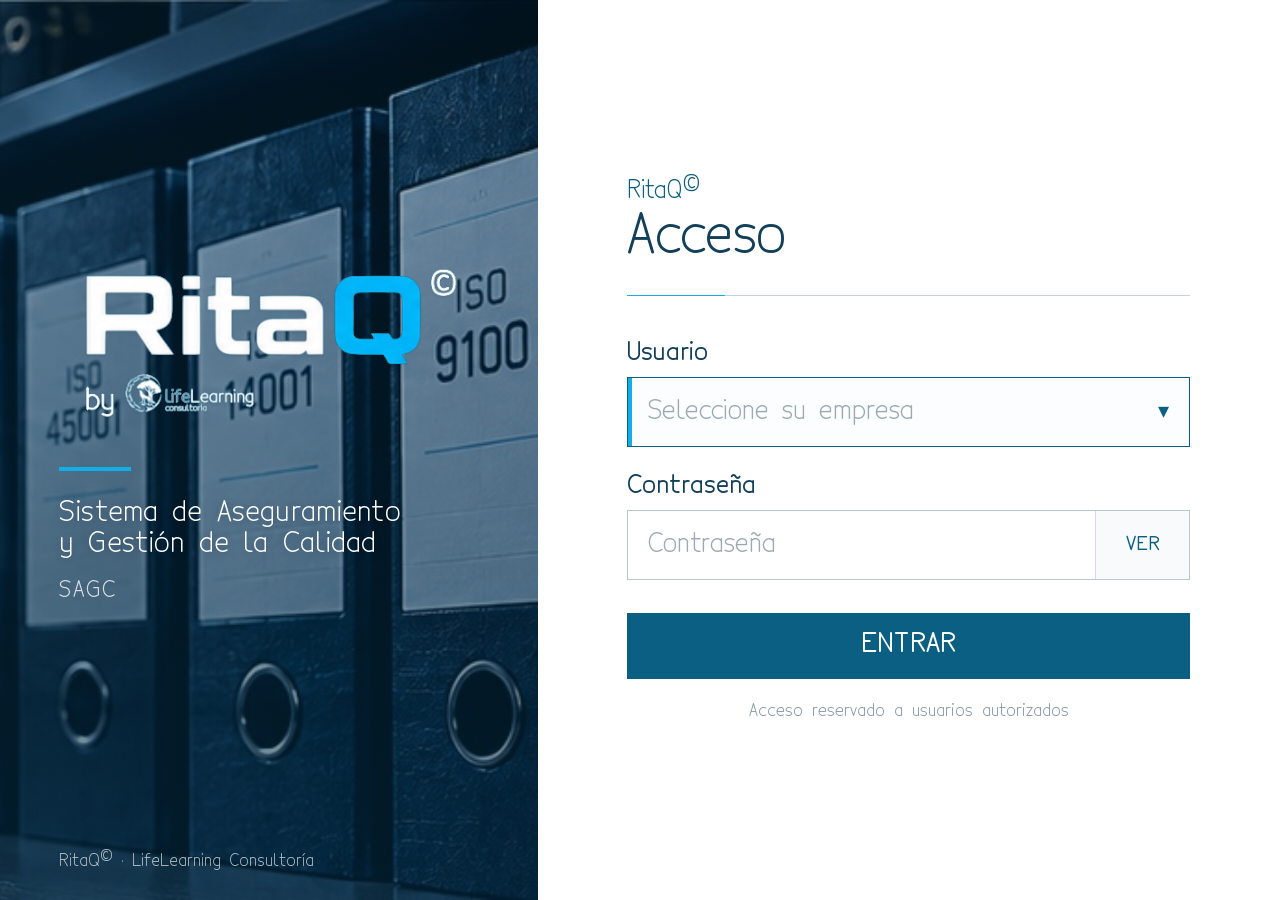
<file: otros.html>
<!DOCTYPE html>
<html lang="es">
<head>
  <meta charset="UTF-8">
  <meta name="viewport" content="width=device-width, initial-scale=1">
  <title>RitaQ© | Otros</title>
  <link rel="stylesheet" href="css/otros.css?v=20261008-1">
</head>
<body>
  <header class="otros-cabecera"><span>RitaQ© · Entorno Consultor</span><a href="consultor.html">Volver al Área Consultor</a></header>
  <main class="otros-contenido">
    <section id="otrosMenu">
    <h1>Otros</h1>
    <div class="otros-linea" aria-hidden="true"></div>
    <div class="otros-grid" aria-label="Servicios de Otros">
      <button class="otros-gordito" type="button" data-servicio="1"><span class="otros-num" aria-hidden="true">1</span><span>Planes de Autoprotección</span></button>
      <button class="otros-gordito" type="button" data-servicio="2"><span class="otros-num" aria-hidden="true">2</span><span>Planes Puntuales de Seguridad y Evacuación</span></button>
      <button class="otros-gordito" type="button" data-servicio="3"><span class="otros-num" aria-hidden="true">3</span><span>Simulacros de Evacuación</span></button>
      <button class="otros-gordito" type="button" data-servicio="4"><span class="otros-num" aria-hidden="true">4</span><span>Cálculo de Huella de Carbono</span></button>
      <button class="otros-gordito" type="button" data-servicio="5"><span class="otros-num" aria-hidden="true">5</span><span>Auditoría Salarial</span></button>
      <button class="otros-gordito" type="button" data-servicio="6"><span class="otros-num" aria-hidden="true">6</span><span>Cálculo de Brecha Salarial</span></button>
    </div>
    </section>
    <section id="otrosAutoproteccion" hidden aria-label="Planes de Autoprotección">
      <button id="otrosVolver" class="otros-volver" type="button">← Volver a Otros</button>
      <h1>Planes de Autoprotección</h1>
      <div class="otros-linea" aria-hidden="true"></div>
      <div class="otros-grid" aria-label="Opciones de Planes de Autoprotección">
        <button class="otros-gordito" type="button"><span class="otros-num" aria-hidden="true">1</span><span>ALTA / EDICIÓN DE PLAN NUEVO</span></button>
        <button class="otros-gordito" type="button"><span class="otros-num" aria-hidden="true">2</span><span>CONSULTA DE UN PLAN DE AUTOPROTECCIÓN</span></button>
        <button class="otros-gordito" type="button"><span class="otros-num" aria-hidden="true">3</span><span>PLANES EN VIGOR</span></button>
        <button class="otros-gordito" type="button"><span class="otros-num" aria-hidden="true">4</span><span>HISTÓRICO DE PLANES</span></button>
      </div>
    </section>
  </main>
  <style>
    .otros-volver{margin:0 0 24px;padding:8px 0;border:0;background:transparent;color:#0b5f82;font:inherit;font-size:19px;text-decoration:underline;cursor:pointer}
    .otros-volver:focus-visible{outline:3px solid #12aee5;outline-offset:3px}
  </style>
  <script src="js/sesion.js"></script>
  <script>
    const sesion = window.RitaQSesion.obtener();
    if(!sesion || !["SUPERADMIN", "CONSULTOR"].includes(sesion.perfil)){
      window.location.replace("index.html");
    } else {
      const menu = document.getElementById("otrosMenu");
      const autoproteccion = document.getElementById("otrosAutoproteccion");
      const tituloMenu = menu.querySelector("h1");
      const tituloAutoproteccion = autoproteccion.querySelector("h1");
      document.querySelector('[data-servicio="1"]').addEventListener("click", () => {
        menu.hidden = true;
        autoproteccion.hidden = false;
        tituloAutoproteccion.setAttribute("tabindex", "-1");
        tituloAutoproteccion.focus();
      });
      document.getElementById("otrosVolver").addEventListener("click", () => {
        autoproteccion.hidden = true;
        menu.hidden = false;
        tituloMenu.setAttribute("tabindex", "-1");
        tituloMenu.focus();
      });
    }
  </script>
</body>
</html>
</file>
<file: css/ritaq.css>
@font-face{
  font-family:"Tecnico";
  src:url("../assets/tecnico_regular.ttf") format("truetype");
  font-weight:400;
  font-style:normal;
  font-display:swap;
}
@font-face{
  font-family:"Tecnico";
  src:url("../assets/tecnico_bold.ttf") format("truetype");
  font-weight:700;
  font-style:normal;
  font-display:swap;
}
@font-face{
  font-family:"Tecnico";
  src:url("../assets/tecnico_regularitalic.ttf") format("truetype");
  font-weight:400;
  font-style:italic;
  font-display:swap;
}
@font-face{
  font-family:"Tecnico";
  src:url("../assets/tecnico_bolditalic.ttf") format("truetype");
  font-weight:700;
  font-style:italic;
  font-display:swap;
}

:root{
  --blue:#0b5f82;
  --blue-deep:#083f5b;
  --blue-text:#123f5a;
  --cyan:#12aee5;
  --graphite:#26343d;
  --muted:#8799a6;
  --line:#c6d2da;
  --soft:#f5f8fa;
  --white:#fff;
  --error:#8f3434;
  --error-bg:#fff5f5;
  --ok:#2e664b;
  --ok-bg:#f2f8f4;
}

*{box-sizing:border-box}

html,body{
  margin:0;
  width:100%;
  min-height:100%;
}

body{
  font-family:"Tecnico",Arial,sans-serif;
  color:var(--graphite);
  background:#f4f7f8;
  -webkit-font-smoothing:antialiased;
}

button,input{font:inherit}

.login-page{
  min-height:100vh;
}

.login-layout{
  width:100%;
  min-height:100vh;
  display:grid;
  grid-template-columns:minmax(420px,42%) minmax(0,58%);
  background:#fff;
}

/* FOTO / MARCA */
.brand-panel{
  position:relative;
  min-height:100vh;
  overflow:hidden;
  display:flex;
  flex-direction:column;
  justify-content:space-between;
  color:#fff;
  background:
    linear-gradient(rgba(3,47,72,.34),rgba(3,47,72,.52)),
    url("../assets/archivadores_iso.jpg") center center / cover no-repeat;
}

.brand-panel::after{
  content:"";
  position:absolute;
  inset:0;
  pointer-events:none;
  background:linear-gradient(90deg,rgba(5,52,77,.12),rgba(5,52,77,.03));
}

.brand-content{
  position:relative;
  z-index:1;
  width:min(520px,78%);
  margin:auto auto auto 11%;
  padding:44px 0;
}

.brand-logo{
  display:block;
  width:min(420px,100%);
  height:auto;
  object-fit:contain;
  object-position:left center;
  filter:drop-shadow(0 1px 1px rgba(0,0,0,.08));
}

.accent-line{
  display:block;
  width:72px;
  height:4px;
  margin:34px 0 27px;
  background:var(--cyan);
}

.brand-subtitle{
  margin:0;
  color:#fff;
  font-size:clamp(28px,2.2vw,42px);
  line-height:1.12;
  font-weight:400;
  letter-spacing:.15px;
  text-shadow:0 1px 8px rgba(0,31,49,.24);
}

.brand-acronym{
  margin:17px 0 0;
  color:rgba(255,255,255,.78);
  font-size:22px;
  letter-spacing:1.5px;
}

.brand-footer{
  position:relative;
  z-index:1;
  padding:0 0 28px 11%;
  color:rgba(255,255,255,.68);
  font-size:16px;
}

/* ACCESO */
.access-panel{
  position:relative;
  min-height:100vh;
  display:flex;
  align-items:center;
  justify-content:center;
  background:#fff;
  padding:58px clamp(42px,7vw,120px);
}

.access-wrap{
  width:min(640px,100%);
}

.access-heading{
  margin-bottom:44px;
}

.product-name{
  color:var(--blue);
  font-size:23px;
  margin-bottom:7px;
}

h1{
  margin:0;
  color:var(--blue-text);
  font-size:clamp(48px,4.2vw,68px);
  line-height:.98;
  font-weight:400;
  letter-spacing:-.6px;
}

.access-line{
  display:block;
  width:100%;
  height:1px;
  margin-top:29px;
  background:
    linear-gradient(90deg,var(--cyan) 0 98px,var(--line) 98px 100%);
}

.login-form{
  width:100%;
}

.field{
  margin-bottom:26px;
}

.field label{
  display:block;
  margin-bottom:9px;
  color:var(--blue-text);
  font-size:23px;
  font-weight:700;
}

.field input{
  width:100%;
  height:70px;
  border:1px solid #b8c8d2;
  border-radius:0;
  outline:none;
  padding:0 20px;
  background:#fff;
  color:var(--graphite);
  font-size:26px;
  transition:border-color .12s ease,box-shadow .12s ease,background .12s ease;
}

.field input::placeholder{
  color:#9caab3;
  opacity:1;
}

.field input:focus{
  border-color:var(--blue);
  background:#fbfdfe;
  box-shadow:inset 4px 0 0 var(--cyan);
}

.password-wrap{
  position:relative;
}

.password-wrap input{
  padding-right:105px;
}

.show-password{
  position:absolute;
  top:1px;
  right:1px;
  width:94px;
  height:68px;
  border:0;
  border-left:1px solid #d4dde3;
  background:#f8fafb;
  color:var(--blue);
  font-size:18px;
  font-weight:700;
  cursor:pointer;
}

.show-password:hover{
  background:#f0f5f7;
}

.login-button{
  width:100%;
  height:66px;
  margin-top:7px;
  border:0;
  border-radius:0;
  background:var(--blue);
  color:#fff;
  font-size:25px;
  font-weight:700;
  letter-spacing:.35px;
  cursor:pointer;
  transition:background .12s ease;
}

.login-button:hover{background:#0a5271}
.login-button:disabled{opacity:.62;cursor:wait}

.restricted{
  margin:22px 0 0;
  text-align:center;
  color:#8799a6;
  font-size:17px;
}

.mensaje-login{
  display:none;
  margin:-6px 0 20px;
  padding:11px 14px;
  border-left:4px solid currentColor;
  font-size:18px;
}
.mensaje-login.visible{display:block}
.mensaje-login.error{color:var(--error);background:var(--error-bg)}
.mensaje-login.ok{color:var(--ok);background:var(--ok-bg)}

.mobile-footer{
  display:none;
}

/* MÓVIL / TABLET VERTICAL */
@media (max-width:820px){
  .login-layout{
    display:block;
    min-height:100vh;
  }

  .brand-panel{
    min-height:0;
    height:42vh;
    min-height:300px;
    max-height:430px;
    background-position:center 42%;
  }

  .brand-content{
    width:auto;
    margin:0;
    padding:38px 30px 30px;
    align-self:stretch;
  }

  .brand-logo{
    width:min(300px,74vw);
  }

  .accent-line{
    width:54px;
    height:3px;
    margin:24px 0 18px;
  }

  .brand-subtitle{
    font-size:clamp(24px,6vw,32px);
    line-height:1.1;
  }

  .brand-acronym{
    display:none;
  }

  .brand-footer{
    display:none;
  }

  .access-panel{
    min-height:58vh;
    display:block;
    padding:34px 26px 24px;
  }

  .access-wrap{
    width:100%;
    max-width:620px;
    margin:0 auto;
  }

  .access-heading{
    margin-bottom:30px;
  }

  .product-name{
    font-size:19px;
  }

  h1{
    font-size:44px;
  }

  .access-line{
    margin-top:20px;
    background:linear-gradient(90deg,var(--cyan) 0 68px,var(--line) 68px 100%);
  }

  .field{
    margin-bottom:20px;
  }

  .field label{
    font-size:20px;
  }

  .field input{
    height:60px;
    font-size:22px;
    padding:0 15px;
  }

  .password-wrap input{
    padding-right:90px;
  }

  .show-password{
    width:82px;
    height:58px;
    font-size:16px;
  }

  .login-button{
    height:58px;
    font-size:22px;
  }

  .restricted{
    margin-top:16px;
    font-size:15px;
  }

  .mobile-footer{
    display:block;
    margin-top:30px;
    text-align:center;
    color:#8a99a3;
    font-size:14px;
  }
}

/* MÓVIL PEQUEÑO */
@media (max-width:480px){
  .brand-panel{
    height:36vh;
    min-height:260px;
  }

  .brand-content{
    padding:27px 22px 22px;
  }

  .brand-logo{
    width:min(255px,72vw);
  }

  .accent-line{
    margin:18px 0 14px;
  }

  .brand-subtitle{
    font-size:23px;
  }

  .access-panel{
    padding:28px 20px 22px;
  }

  .product-name{
    font-size:17px;
  }

  h1{
    font-size:39px;
  }

  .field input{
    font-size:20px;
  }
}

/* Compatibilidad visual básica con las pantallas provisionales posteriores al login */
.acceso-shell{
  width:min(1180px,calc(100% - 44px));
  margin:0 auto;
  padding:34px 0 28px;
}
.tarjeta-login{
  width:min(760px,100%);
  margin:40px auto 0;
  padding:38px;
  background:#fff;
  border:1px solid #d4dfe4;
}
.linea-cian{
  display:block;
  width:82px;
  height:4px;
  margin-bottom:22px;
  background:var(--cyan);
}
.pie-pagina{
  min-height:58px;
  display:flex;
  align-items:center;
  justify-content:center;
  gap:10px;
  padding:12px 20px;
  color:#6c808b;
  font-size:16px;
  text-align:center;
}
.pie-pagina .separador{
  color:var(--cyan);
  font-weight:700;
}

/* Selector de empresas de la puerta de entrada */
.empresa-select{position:relative;width:100%}
.empresa-trigger{
  display:flex;align-items:center;justify-content:space-between;gap:12px;
  width:100%;height:70px;padding:0 20px;border:1px solid #b8c8d2;
  border-radius:0;background:#fff;color:var(--graphite);
  font:inherit;font-size:26px;text-align:left;cursor:pointer;
}
.empresa-trigger:focus-visible,.empresa-trigger[aria-expanded="true"]{
  outline:none;border-color:var(--blue);background:#fbfdfe;
  box-shadow:inset 4px 0 0 var(--cyan);
}
.empresa-actual,.empresa-opcion{display:flex;align-items:center;gap:10px;min-width:0}
.empresa-actual{overflow:hidden;white-space:nowrap;text-overflow:ellipsis}
.empresa-actual span{overflow:hidden;white-space:nowrap;text-overflow:ellipsis}
.empresa-placeholder{color:#9caab3}
.empresa-mini-logo{width:28px;height:28px;flex:0 0 28px;object-fit:contain}
.empresa-flecha{flex:0 0 auto;color:var(--blue);font-size:22px}
.empresa-opciones{
  position:absolute;z-index:10;top:calc(100% - 1px);left:0;right:0;
  max-height:min(320px,50vh);overflow-y:auto;overscroll-behavior:contain;
  background:#fff;border:1px solid #b8c8d2;
  box-shadow:0 8px 18px rgba(0,0,0,.13);
}
.empresa-opciones[hidden]{display:none}
.empresa-opcion{
  width:100%;min-height:49px;padding:8px 14px;border:0;background:#fff;
  color:var(--graphite);font:inherit;font-size:19px;text-align:left;cursor:pointer;
}
.empresa-opcion:hover,.empresa-opcion:focus-visible{
  outline:none;background:#eef6fa;box-shadow:inset 3px 0 0 var(--cyan);
}
.empresa-opcion[aria-selected="true"]{background:#f0f6f9}
@media(max-width:820px){
  .empresa-trigger{height:60px;padding:0 15px;font-size:22px}
  .empresa-opcion{font-size:18px}
  .empresa-mini-logo{width:24px;height:24px;flex-basis:24px}
}

/* Separación entre el acceso de LifeLearning y las empresas cliente. */
.empresa-separador{height:1px;margin:6px 12px;background:var(--line);pointer-events:none}
</file>
<file: consultor_visual_v3.css>
@font-face{
  font-family:"Tecnico";
  src:url("../assets/tecnico_regular.ttf") format("truetype");
  font-weight:400;
  font-style:normal;
  font-display:swap;
}
@font-face{
  font-family:"Tecnico";
  src:url("../assets/tecnico_bold.ttf") format("truetype");
  font-weight:700;
  font-style:normal;
  font-display:swap;
}

:root{
  --blue:#0b5f82;
  --blue-deep:#083f5b;
  --blue-mid:#0a5271;
  --cyan:#12aee5;
  --white:#fff;
  --bg:#f3f6f7;
  --graphite:#293942;
  --muted:#7f919c;
  --line:#d5dee3;
}

*{box-sizing:border-box}

html,body{
  margin:0;
  min-height:100%;
}

body{
  font-family:"Tecnico",Arial,sans-serif;
  color:var(--graphite);
  background:var(--bg);
  font-size:18px;
  -webkit-font-smoothing:antialiased;
}

button{font:inherit}

.app-shell{
  min-height:100vh;
  display:flex;
  flex-direction:column;
}

.topbar{
  min-height:104px;
  padding:14px 26px 14px 30px;
  display:flex;
  align-items:center;
  justify-content:space-between;
  gap:28px;
  background:var(--blue);
  border-bottom:2px solid var(--cyan);
}

.brand{
  min-width:0;
  display:flex;
  align-items:center;
  gap:24px;
}

.brand-logo{
  width:190px;
  max-height:72px;
  object-fit:contain;
}

.brand-copy{
  min-width:0;
  padding-left:22px;
  border-left:1px solid rgba(255,255,255,.35);
}

.mode{
  color:#fff;
  font-size:25px;
  font-weight:700;
  line-height:1.05;
}

.subtitle{
  margin-top:5px;
  color:rgba(255,255,255,.78);
  font-size:17px;
}

.session{
  display:flex;
  align-items:center;
  gap:18px;
}

.session-user{
  text-align:right;
  color:#fff;
  font-size:19px;
}

.session-label{
  display:block;
  color:rgba(255,255,255,.65);
  font-size:13px;
  letter-spacing:.8px;
}

.logout{
  height:46px;
  min-width:92px;
  padding:0 18px;
  border:1px solid rgba(255,255,255,.72);
  background:transparent;
  color:#fff;
  font-weight:700;
  cursor:pointer;
}

.logout:hover{
  background:rgba(255,255,255,.12);
}

.workspace{
  flex:1;
  min-height:0;
  display:grid;
  grid-template-columns:390px minmax(0,1fr);
}

.work-area{
  grid-column:2;
  grid-row:1;
  min-width:0;
  padding:46px clamp(34px,5vw,78px);
  background:#fff;
}

.welcome,
.module-view{
  width:min(1000px,100%);
}

.section-kicker{
  color:var(--blue);
  font-size:19px;
}

h1{
  margin:7px 0 0;
  color:var(--blue-deep);
  font-size:48px;
  line-height:1.02;
  font-weight:400;
}

.cyan-rule{
  width:100%;
  height:1px;
  margin:24px 0 30px;
  background:linear-gradient(90deg,var(--cyan) 0 95px,var(--line) 95px 100%);
}

.lead{
  margin:0 0 32px;
  color:#536873;
  font-size:24px;
  line-height:1.35;
}

.empty-state,
.module-placeholder{
  min-height:240px;
  padding:28px 30px;
  border:1px solid var(--line);
  background:#fbfcfc;
}

.empty-title{
  margin-bottom:10px;
  color:var(--blue);
  font-size:25px;
  font-weight:700;
}

.empty-state p,
.module-placeholder p{
  margin:0;
  color:#7a8b95;
  font-size:20px;
  line-height:1.4;
}

/* BANDA AZUL IZQUIERDA */
.side-menu{
  grid-column:1;
  grid-row:1;
  min-height:0;
  display:flex;
  flex-direction:column;
  background:var(--blue);
  color:#fff;
  border-right:1px solid var(--blue-deep);
}

.side-head{
  flex:0 0 auto;
  min-height:66px;
  padding:22px 24px 14px;
  border-bottom:1px solid rgba(255,255,255,.22);
  font-size:19px;
  font-weight:700;
  letter-spacing:.55px;
}

.menu-scroll{
  flex:1 1 auto;
  min-height:0;
  overflow-y:auto;
  padding:10px 0 12px;
  scrollbar-width:thin;
  scrollbar-color:rgba(255,255,255,.42) transparent;
}

.menu-btn{
  position:relative;
  width:calc(100% - 20px);
  min-height:56px;
  margin:5px 10px;
  padding:9px 18px 9px 15px;
  display:grid;
  grid-template-columns:44px minmax(0,1fr) auto;
  align-items:center;
  gap:10px;
  border:1px solid rgba(255,255,255,.72);
  border-left:4px solid rgba(255,255,255,.72);
  background:transparent;
  color:#fff;
  text-align:left;
  cursor:pointer;
}

.menu-btn:hover{
  background:rgba(255,255,255,.08);
  border-color:#fff;
  border-left-color:#fff;
}

.menu-btn.active{
  background:rgba(255,255,255,.13);
  border-color:rgba(255,255,255,.86);
  border-left-color:var(--cyan);
}

.menu-btn.admin{
  font-weight:700;
}

.num{
  color:rgba(255,255,255,.64);
  font-size:17px;
  text-align:center;
}

.label{
  font-size:18px;
  line-height:1.12;
}

.menu-btn.active .num{
  color:var(--cyan);
}

.menu-separator{
  height:1px;
  margin:7px 22px;
  background:rgba(255,255,255,.22);
}

.counter{
  min-width:31px;
  height:31px;
  padding:0 8px;
  display:inline-flex;
  align-items:center;
  justify-content:center;
  border-radius:16px;
  background:var(--cyan);
  color:#fff;
  font-size:16px;
  font-weight:700;
}

.counter[hidden]{
  display:none;
}

.side-foot{
  flex:0 0 auto;
  min-height:54px;
  padding:13px 20px;
  display:flex;
  align-items:center;
  justify-content:center;
  gap:7px;
  border-top:1px solid rgba(255,255,255,.22);
  color:rgba(255,255,255,.65);
  font-size:14px;
  text-align:center;
}

.side-foot .dot{
  color:var(--cyan);
}

/* TABLET Y MÓVIL: mantiene la banda de navegación usable sin pulgas */
@media(max-width:980px){
  .workspace{
    grid-template-columns:320px minmax(0,1fr);
  }

  .topbar{
    padding-left:20px;
  }

  .brand-logo{
    width:150px;
  }

  .subtitle{
    display:none;
  }

  .mode{
    font-size:21px;
  }

  .work-area{
    padding:34px 28px;
  }

  h1{
    font-size:40px;
  }

  .label{
    font-size:17px;
  }
}

@media(max-width:720px){
  .topbar{
    min-height:86px;
    padding:11px 14px;
  }

  .brand{
    gap:10px;
  }

  .brand-logo{
    width:120px;
  }

  .brand-copy{
    padding-left:10px;
  }

  .mode{
    font-size:18px;
  }

  .session-user{
    display:none;
  }

  .logout{
    min-width:72px;
    height:42px;
    padding:0 11px;
    font-size:15px;
  }

  .workspace{
    display:flex;
    flex-direction:column;
  }

  .side-menu{
    order:-1;
    grid-column:auto;
    grid-row:auto;
    min-height:auto;
    border-right:0;
    border-bottom:2px solid var(--blue-deep);
  }

  .work-area{
    grid-column:auto;
    grid-row:auto;
  }

  .side-head{
    min-height:48px;
    padding:14px 17px 10px;
    font-size:16px;
  }

  .menu-scroll{
    max-height:42vh;
    padding:6px 0;
  }

  .menu-btn{
    width:calc(100% - 16px);
    min-height:50px;
    margin:4px 8px;
    grid-template-columns:38px minmax(0,1fr) auto;
    padding:7px 15px 7px 10px;
  }

  .label{
    font-size:17px;
  }

  .side-foot{
    display:none;
  }

  .work-area{
    padding:28px 20px 34px;
  }

  h1{
    font-size:36px;
  }

  .lead{
    font-size:21px;
  }
}
</file>
<file: css/politicas_compromisos.css>
/* RITAQ© · Botón 2 · Entorno consultor. Estética RITAQ© */
@font-face{font-family:RQTecnico;src:url('../assets/tecnico_regular.ttf') format('truetype');font-style:normal;font-weight:400}
@font-face{font-family:RQTecnico;src:url('../assets/tecnico_bold.ttf') format('truetype');font-style:normal;font-weight:700}
.rq-pc{font-family:RQTecnico,Arial,sans-serif;color:#153e52;width:100%;max-width:1200px}
.rq-pc *{box-sizing:border-box}
.rq-pc button,.rq-pc input,.rq-pc textarea,.rq-pc select{font:inherit}
.rq-pc button{cursor:pointer}
.rq-pc .rq-pc-back,.rq-pc .rq-pc-action{border:1px solid #0b5f82;color:#0b5f82;background:#fff;padding:10px 17px;font-weight:700}
.rq-pc .rq-pc-action.primary{background:#0b5f82;color:#fff}
.rq-pc .rq-pc-action.danger{border-color:#a43c36;color:#a43c36}
.rq-pc .rq-pc-back:hover,.rq-pc .rq-pc-action:hover{background:#e8f6fc;color:#074561}
.rq-pc-head{display:flex;flex-wrap:wrap;justify-content:space-between;align-items:center;gap:12px;margin:18px 0}
.rq-pc-head h2{font-size:25px;margin:0;color:#0b5f82}
.rq-pc-panel{background:#fff;border:1px solid #ccdde6;padding:21px;margin:16px 0;box-shadow:0 1px 4px #001c300d}
.rq-pc-toolbar{display:flex;flex-wrap:wrap;gap:10px;align-items:center;justify-content:space-between;margin:15px 0}
.rq-pc input,.rq-pc textarea,.rq-pc select{width:100%;padding:10px 12px;background:#fff;color:#132e3b;border:1px solid #a8bdc9;min-width:0}
.rq-pc textarea{resize:vertical;min-height:190px;line-height:1.55}
.rq-pc label{display:block;font-weight:700;margin-bottom:6px}
.rq-pc-fields{display:grid;grid-template-columns:repeat(2,minmax(0,1fr));gap:16px}
.rq-pc-fields .full{grid-column:1/-1}
.rq-pc-help{font-size:14px;color:#526d7b;line-height:1.5}
.rq-pc-status{padding:10px 12px;border:1px solid #b7cfda;background:#f3f9fb;margin:12px 0}
.rq-pc-list{width:100%;border-collapse:collapse}
.rq-pc-list th,.rq-pc-list td{padding:12px 9px;text-align:left;border-bottom:1px solid #d6e1e7;vertical-align:middle}
.rq-pc-list th{color:#0b5f82;background:#edf5f9}
.rq-pc-list button{border:1px solid #0b5f82;background:white;color:#0b5f82;padding:7px 12px}
.rq-pc-client-list{max-height:320px;overflow:auto;border:1px solid #c9d9e2;margin-top:9px}
.rq-pc-client{display:flex;align-items:center;gap:12px;padding:9px 12px;border-bottom:1px solid #ecf1f4;cursor:pointer}
.rq-pc-client input{width:19px;height:19px;flex:none}
.rq-pc-client small{color:#637c88}
.rq-pc-actions{display:flex;flex-wrap:wrap;gap:10px;margin-top:16px}
.rq-pc-color{height:5px;background:var(--rq-pc-color);margin-top:10px}
.rq-pc-empty{padding:25px;text-align:center;background:#f6f9fb;border:1px dashed #bfd1db}
@media(max-width:750px){.rq-pc-fields{grid-template-columns:1fr}.rq-pc-fields .full{grid-column:auto}.rq-pc-list{font-size:14px}}
</file>
<file: css/informacion_documentada.css>
/* RITAQ© · Información documentada, formato exclusivo RITAQ© */
.rqid{font-family:Tecnico,Arial,sans-serif;color:#083f5b}.rqid-grid{display:grid;grid-template-columns:repeat(2,minmax(0,1fr));gap:18px}.rqid-gordo{position:relative;text-align:left;display:flex;align-items:center;gap:16px;min-height:125px;width:100%;padding:20px;border:2px solid var(--c,#0b5f82);background:color-mix(in srgb,var(--c,#0b5f82) 18%,white);color:var(--c,#0b5f82);font:inherit;font-size:21px;cursor:pointer}.rqid-gordo:disabled{opacity:.42;background:#fff;cursor:not-allowed}.rqid-num{border:2px solid currentColor;border-radius:50%;width:45px;height:45px;display:grid;place-items:center;flex:none}.rqid-globo{position:absolute;top:8px;right:9px;border-radius:999px;background:#ff2800;color:white;padding:6px 11px;font-weight:bold}.rqid-panel{padding:18px;border:1px solid #aec6d4;background:#fff;margin:14px 0}.rqid-table{border-collapse:collapse;width:100%}.rqid-table td,.rqid-table th{padding:9px;border-bottom:1px solid #d3e0e7;text-align:left;vertical-align:middle}.rqid-actions{display:flex;gap:10px;flex-wrap:wrap;margin:14px 0}.rqid-btn{border:1px solid #0b5f82;background:white;color:#0b5f82;padding:9px 13px;font:inherit;cursor:pointer}.rqid-btn.primary{background:#0b5f82;color:#fff}.rqid-form{display:grid;grid-template-columns:repeat(2,minmax(0,1fr));gap:13px}.rqid-field{display:flex;flex-direction:column;gap:5px;min-width:0}.rqid-field.wide{grid-column:1/-1}.rqid-field input,.rqid-field select,.rqid-field textarea{font:inherit;box-sizing:border-box;width:100%;padding:9px;border:1px solid #8baaba;color:#142a35;background:white}.rqid-field textarea{min-height:190px;white-space:pre-wrap;line-height:1.55}.rqid-muted{color:#58717d;font-size:14px}.rqid-alert{color:#a10000}.rqid-documento{max-width:900px;margin:12px auto;color:#1c2b33;background:#fff;border:1px solid #ccdbe1}.rqid-documento header{display:flex;align-items:center;justify-content:space-between;background:#0b5f82;color:#fff;padding:18px;min-height:90px;gap:20px}.rqid-documento header img{max-height:75px;max-width:170px;object-fit:contain}.rqid-documento .rqid-body{padding:30px 34px;white-space:pre-wrap;line-height:1.65}.rqid-documento h2{color:#0b5f82;margin:0 0 20px}.rqid-documento .rqid-meta{font-size:13px;border-bottom:1px solid #ccdbe1;padding:12px 25px}.rqid-documento footer{border-top:1px solid #ccdbe1;padding:13px 25px;font-size:12px;color:#48616e}.rqid-checks{display:grid;gap:7px;max-height:260px;overflow:auto;border:1px solid #c6d8e0;padding:12px}.rqid-checks label{display:flex;gap:8px;align-items:center}.rqid-checks input{width:auto}.rqid-clientes{margin:12px 0}@media(max-width:850px){.rqid-grid,.rqid-form{grid-template-columns:1fr}}@media print{body>*:not(.rqid-print-root){display:none!important}.rqid-documento{border:0;max-width:none}.rqid-documento .rqid-body{padding:16mm}}
</file>
<file: css/gestion_usuarios.css>
/* RitaQ© · Gestión de Usuarios
   Usuarios cliente = empresas / organizaciones.
   Estética deliberadamente integrada con el Entorno Consultor. */

.gestion-usuarios{
  width:100%;
  max-width:1240px;
}

.gu-portada{
  width:100%;
  max-width:980px;
}

.gu-portada-intro{
  margin:0 0 24px;
  color:#718591;
  font-size:19px;
  line-height:1.45;
}

.gu-gordito{
  width:100%;
  min-height:92px;
  display:grid;
  grid-template-columns:72px minmax(0,1fr) 42px;
  align-items:center;
  gap:14px;
  padding:14px 18px;
  border:1px solid #0b5f82;
  background:#fff;
  color:#0b5f82;
  font:inherit;
  text-align:left;
  cursor:pointer;
}

.gu-gordito:hover{
  background:#f4f9fb;
  border-color:#12aee5;
}

.gu-gordito-num{
  width:48px;
  height:48px;
  display:flex;
  align-items:center;
  justify-content:center;
  border:1px solid #0b5f82;
  border-radius:50%;
  font-size:22px;
}

.gu-gordito-title{
  display:block;
  font-size:24px;
  line-height:1.1;
}

.gu-gordito-sub{
  display:block;
  margin-top:6px;
  color:#718591;
  font-size:16px;
  line-height:1.25;
}

.gu-gordito-arrow{
  font-size:30px;
  text-align:right;
}

.gu-toolbar{
  display:flex;
  flex-wrap:wrap;
  gap:9px;
  margin:0 0 20px;
}

.gu-tab{
  min-height:44px;
  padding:8px 15px;
  border:1px solid #0b5f82;
  background:#fff;
  color:#0b5f82;
  font:inherit;
  font-size:16px;
  cursor:pointer;
}

.gu-tab:hover,
.gu-tab.active{
  background:#0b5f82;
  color:#fff;
}

.gu-tab.volver{
  margin-left:auto;
  border-color:#8da2ae;
  color:#617783;
}

.gu-tab.volver:hover{
  background:#617783;
  color:#fff;
}

.gu-resumen{
  display:grid;
  grid-template-columns:repeat(4,minmax(0,1fr));
  gap:10px;
  margin-bottom:18px;
}

.gu-stat{
  min-height:84px;
  border:1px solid #d3dee4;
  background:#fbfcfd;
  padding:13px 15px;
}

.gu-stat strong{
  display:block;
  color:#083f5b;
  font-size:29px;
  font-weight:400;
  line-height:1;
}

.gu-stat span{
  display:block;
  margin-top:7px;
  color:#718591;
  font-size:15px;
}

.gu-filtros{
  display:flex;
  gap:10px;
  align-items:center;
  margin:0 0 12px;
}

.gu-filtros input,
.gu-filtros select{
  height:46px;
  border:1px solid #b8c8d2;
  background:#fff;
  color:#000;
  font:inherit;
  font-size:17px;
  font-weight:700;
}

.gu-filtros input{
  flex:1;
  min-width:240px;
  padding:0 13px;
}

.gu-filtros select{
  padding:0 12px;
}

.gu-table-wrap{
  overflow:auto;
  border:1px solid #d3dee4;
  background:#fff;
}

.gu-table{
  width:100%;
  min-width:980px;
  border-collapse:collapse;
}

.gu-table th{
  padding:10px 11px;
  border-bottom:1px solid #c8d5dc;
  background:#eef3f6;
  color:#083f5b;
  text-align:left;
  font-size:15px;
  font-weight:400;
}

.gu-table td{
  padding:10px 11px;
  border-bottom:1px solid #e2e8ec;
  color:#000;
  vertical-align:top;
  font-size:15px;
  font-weight:700;
}

.gu-table tbody tr:hover{
  background:#f8fbfc;
}

.gu-code{
  color:#000;
  font-weight:700;
}

.gu-pending{
  color:#98712f;
  font-style:italic;
}

.gu-chip{
  display:inline-block;
  margin:1px 3px 2px 0;
  padding:2px 6px;
  border:1px solid #afbec7;
  color:#000;
  font-size:12px;
  font-weight:700;
  white-space:nowrap;
}

.gu-mini{
  min-height:34px;
  padding:5px 9px;
  border:1px solid #0b5f82;
  background:#fff;
  color:#0b5f82;
  font:inherit;
  font-size:14px;
  cursor:pointer;
  white-space:nowrap;
}

.gu-mini:hover{
  background:#0b5f82;
  color:#fff;
}

.gu-form{
  border:1px solid #d3dee4;
  background:#fbfcfd;
  padding:20px;
}

.gu-form-title{
  margin:0 0 17px;
  padding-bottom:10px;
  border-bottom:1px solid #cdd9df;
  color:#083f5b;
  font-size:25px;
  font-weight:400;
}

.gu-grid{
  display:grid;
  grid-template-columns:repeat(2,minmax(0,1fr));
  gap:14px 17px;
}

.gu-field.full{
  grid-column:1/-1;
}

/* NIF/CIF y Persona de contacto: campos más anchos */
.gu-field:has(input[name="nif"]),
.gu-field:has(input[name="contacto"]){
  grid-column:1/-1;
}

.gu-field label{
  display:block;
  margin-bottom:5px;
  color:#083f5b;
  font-size:16px;
}

.gu-field input,
.gu-field textarea,
.gu-field select{
  width:100%;
  border:1px solid #b8c8d2;
  background:#fff;
  color:#000;
  font:inherit;
  font-size:17px;
  font-weight:700;
}

.gu-field input,
.gu-field select{
  height:46px;
  padding:0 11px;
}

.gu-field textarea{
  min-height:86px;
  padding:10px 11px;
  resize:vertical;
}

.gu-products{
  grid-column:1/-1;
  margin-top:4px;
  padding-top:14px;
  border-top:1px solid #d3dee4;
}

.gu-products-title{
  margin-bottom:9px;
  color:#083f5b;
  font-size:18px;
}

.gu-checks{
  display:grid;
  grid-template-columns:repeat(4,minmax(0,1fr));
  gap:8px 12px;
}

.gu-check{
  display:flex;
  align-items:center;
  gap:7px;
  color:#405d6c;
  font-size:15px;
}

.gu-check input{
  width:17px;
  height:17px;
}

.gu-logo-grid{
  grid-column:1/-1;
  display:grid;
  grid-template-columns:1fr 1fr;
  gap:15px;
}

.gu-logo-box{
  min-height:132px;
  padding:13px;
  border:1px dashed #9fb1bd;
  background:#fff;
}

.gu-logo-box label{
  display:block;
  margin-bottom:8px;
  color:#083f5b;
  font-size:16px;
}

.gu-logo-preview{
  min-height:70px;
  display:flex;
  align-items:center;
  justify-content:center;
  margin-top:8px;
  background:#f4f7f8;
  color:#8a9aa3;
}

.gu-logo-preview.blanco{
  background:#0b5f82;
  color:#d8e7ee;
}

.gu-logo-preview img{
  max-width:100%;
  max-height:68px;
  object-fit:contain;
}

.gu-actions{
  display:flex;
  flex-wrap:wrap;
  gap:9px;
  justify-content:flex-end;
  margin-top:17px;
}

.gu-primary,
.gu-secondary{
  min-height:45px;
  padding:7px 16px;
  font:inherit;
  font-size:16px;
  cursor:pointer;
}

.gu-primary{
  border:1px solid #0b5f82;
  background:#0b5f82;
  color:#fff;
}

.gu-secondary{
  border:1px solid #0b5f82;
  background:#fff;
  color:#0b5f82;
}

.gu-note{
  margin:0 0 16px;
  padding:11px 13px;
  border-left:4px solid #12aee5;
  background:#f2f8fb;
  color:#526b79;
  font-size:15px;
  line-height:1.4;
}

.gu-import-box{
  padding:18px;
  border:1px solid #d3dee4;
  background:#fbfcfd;
}

.gu-import-row{
  display:flex;
  flex-wrap:wrap;
  gap:10px;
  align-items:center;
  margin-bottom:12px;
}

.gu-file{
  max-width:100%;
  padding:9px;
  border:1px solid #b8c8d2;
  background:#fff;
  font:inherit;
}

.gu-import-box textarea{
  width:100%;
  min-height:220px;
  padding:11px;
  border:1px solid #b8c8d2;
  background:#fff;
  color:#294b5d;
  font:15px "Tecnico",Arial,sans-serif;
  resize:vertical;
}

.gu-message{
  display:none;
  margin-top:13px;
  padding:10px 12px;
  border-left:4px solid #12aee5;
  background:#f2f8fb;
  color:#526b79;
}

.gu-message.show{
  display:block;
}

.gu-message.error{
  border-left-color:#9a3d3d;
  background:#fff5f5;
  color:#7c3030;
}

.gu-detail-head{
  display:flex;
  justify-content:space-between;
  gap:15px;
  align-items:flex-start;
  margin-bottom:14px;
}

.gu-detail-head h2{
  margin:0;
  color:#083f5b;
  font-size:26px;
  font-weight:400;
}

.gu-back{
  border:0;
  background:none;
  color:#0b5f82;
  font:inherit;
  text-decoration:underline;
  cursor:pointer;
}

@media(max-width:920px){
  .gu-resumen{
    grid-template-columns:repeat(2,minmax(0,1fr));
  }

  .gu-grid{
    grid-template-columns:1fr;
  }

  .gu-field.full,
  .gu-products,
  .gu-logo-grid{
    grid-column:auto;
  }

  .gu-checks{
    grid-template-columns:repeat(2,minmax(0,1fr));
  }
}

@media(max-width:620px){
  .gu-gordito{
    grid-template-columns:54px minmax(0,1fr) 26px;
    padding:12px;
  }

  .gu-gordito-num{
    width:40px;
    height:40px;
    font-size:18px;
  }

  .gu-gordito-title{
    font-size:20px;
  }

  .gu-resumen{
    grid-template-columns:1fr 1fr;
  }

  .gu-filtros{
    flex-direction:column;
    align-items:stretch;
  }

  .gu-filtros input,
  .gu-filtros select{
    width:100%;
  }

  .gu-checks,
  .gu-logo-grid{
    grid-template-columns:1fr;
  }

  .gu-tab.volver{
    margin-left:0;
  }
}


/* Los datos introducidos se leen en negro/negrita; los placeholders no */
.gu-field input::placeholder,
.gu-field textarea::placeholder,
.gu-filtros input::placeholder{
  color:#91a1aa;
  font-weight:400;
  opacity:1;
}

.gu-field select option{
  color:#000;
  font-weight:700;
}


/* =========================================================
   RitaQ© · Gestión de Usuarios · refuerzo de legibilidad v4
   ========================================================= */

/* NIF/CIF en el listado: más ancho y SIEMPRE en una sola línea */
.gu-table th:nth-child(3),
.gu-table td:nth-child(3){
  min-width:170px !important;
  width:170px !important;
  white-space:nowrap !important;
}

/* Contacto también gana espacio para evitar cortes innecesarios */
.gu-table th:nth-child(4),
.gu-table td:nth-child(4){
  min-width:210px !important;
}

/* Los DATOS, no los títulos, se fuerzan a negro y negrita */
.gu-table td,
.gu-table td *,
.gu-field input,
.gu-field textarea,
.gu-field select,
.gu-field select option,
.gu-filtros input,
.gu-filtros select,
.gu-filtros select option,
.gu-check,
.gu-check span,
.gu-import-box textarea{
  color:#000 !important;
  font-weight:700 !important;
}

/* El contenido escrito de los campos queda especialmente nítido */
.gu-field input,
.gu-field textarea,
.gu-field select{
  font-weight:700 !important;
  color:#000 !important;
}

/* Los títulos/etiquetas conservan la identidad azul y peso normal */
.gu-field > label,
.gu-logo-box > label,
.gu-products-title,
.gu-table th{
  color:#083f5b !important;
  font-weight:400 !important;
}

/* Los placeholders NO se confunden con datos reales */
.gu-field input::placeholder,
.gu-field textarea::placeholder,
.gu-filtros input::placeholder,
.gu-import-box textarea::placeholder{
  color:#7f909a !important;
  font-weight:400 !important;
  opacity:1 !important;
}

/* NIF y contacto en el formulario: ancho completo */
.gu-field:has(input[name="nif"]),
.gu-field:has(input[name="contacto"]){
  grid-column:1 / -1 !important;
  width:100% !important;
}


/* =========================================================
   RitaQ© · Gestión de Usuarios · cuatro gorditos v5
   ========================================================= */

.gu-portada{
  max-width:1180px;
}

.gu-gorditos-grid{
  display:grid;
  grid-template-columns:repeat(2,minmax(0,1fr));
  gap:16px;
  align-items:stretch;
}

.gu-gorditos-grid .gu-gordito{
  width:100%;
  height:100%;
  min-height:118px;
  margin:0;
}

.gu-subhead{
  display:flex;
  align-items:center;
  justify-content:space-between;
  gap:18px;
  margin:0 0 18px;
  padding-bottom:12px;
  border-bottom:1px solid #d3dee4;
}

.gu-subhead h2{
  margin:0;
  color:#083f5b;
  font-size:28px;
  font-weight:400;
}

.gu-subhead .gu-tab.volver{
  margin-left:auto;
  flex:0 0 auto;
}

/* Tablas específicas: datos negros, negrita y sin cortes absurdos */
.gu-table-info td,
.gu-table-credenciales td,
.gu-table-uso td{
  color:#000 !important;
  font-weight:700 !important;
}

.gu-table-info th:nth-child(3),
.gu-table-info td:nth-child(3),
.gu-table-credenciales th:nth-child(3),
.gu-table-credenciales td:nth-child(3),
.gu-table-credenciales th:nth-child(4),
.gu-table-credenciales td:nth-child(4){
  white-space:nowrap !important;
  min-width:150px !important;
}

@media(max-width:820px){
  .gu-gorditos-grid{
    grid-template-columns:1fr;
  }
}

/* Permisos por organización: respeta tipografía y colores del módulo. */
.gu-permisos-select{font:inherit;max-width:100%;min-width:260px;padding:9px;border:1px solid #8ca9b8;background:#fff;color:#183f54}
.gu-permisos-lista{display:grid;grid-template-columns:repeat(auto-fit,minmax(270px,1fr));gap:10px;margin:18px 0}
.gu-permisos-fila{display:flex;align-items:center;gap:12px;padding:12px;border:1px solid #b8d0dc;background:#f7fbfd;cursor:pointer}
.gu-permisos-fila input{width:18px;height:18px;accent-color:#0b5f82;flex:none}
#guPermisosEstado{margin-top:12px;color:#0b5f82}
</file>
<file: css/otros.css>
/* RitaQ© · Menú Otros. Estilos exclusivos de esta página. */
@font-face{font-family:Tecnico;src:url("../assets/tecnico_regular.ttf") format("truetype");font-display:swap}
*{box-sizing:border-box}
body{margin:0;background:#fff;color:#0b5f82;font-family:Tecnico,Arial,sans-serif}
.otros-cabecera{display:flex;align-items:center;justify-content:space-between;gap:20px;padding:22px 30px;background:#0b5f82;color:#fff;font-size:22px}
.otros-cabecera a{color:#fff;font-size:18px;text-underline-offset:4px}
.otros-contenido{max-width:1100px;margin:auto;padding:40px 30px}
h1{margin:0;font-size:48px;font-weight:400;color:#083f5b}
.otros-linea{height:1px;margin:24px 0 30px;background:linear-gradient(90deg,#12aee5 95px,#d5dee3 95px)}
.otros-grid{display:grid;grid-template-columns:repeat(2,minmax(0,1fr));gap:18px}
.otros-gordito{display:grid;grid-template-columns:48px minmax(0,1fr);align-items:center;gap:16px;min-height:126px;padding:22px 20px;border:1px solid #0b5f82;background:#fff;color:#0b5f82;font:inherit;font-size:24px;text-align:left;cursor:pointer;overflow-wrap:break-word}
.otros-gordito:hover{background:#f4f9fb;border-color:#12aee5}
.otros-gordito:focus-visible{outline:3px solid #12aee5;outline-offset:3px}
.otros-num{display:flex;align-items:center;justify-content:center;width:48px;height:48px;border:1px solid currentColor;border-radius:50%;font-size:22px}
@media(max-width:600px){.otros-cabecera{flex-wrap:wrap;padding:18px}.otros-contenido{padding:28px 18px}.otros-grid{gap:12px}.otros-gordito{grid-template-columns:minmax(0,1fr);align-content:start;padding:16px 12px;font-size:20px}.otros-num{width:36px;height:36px;font-size:19px}}
</file>
